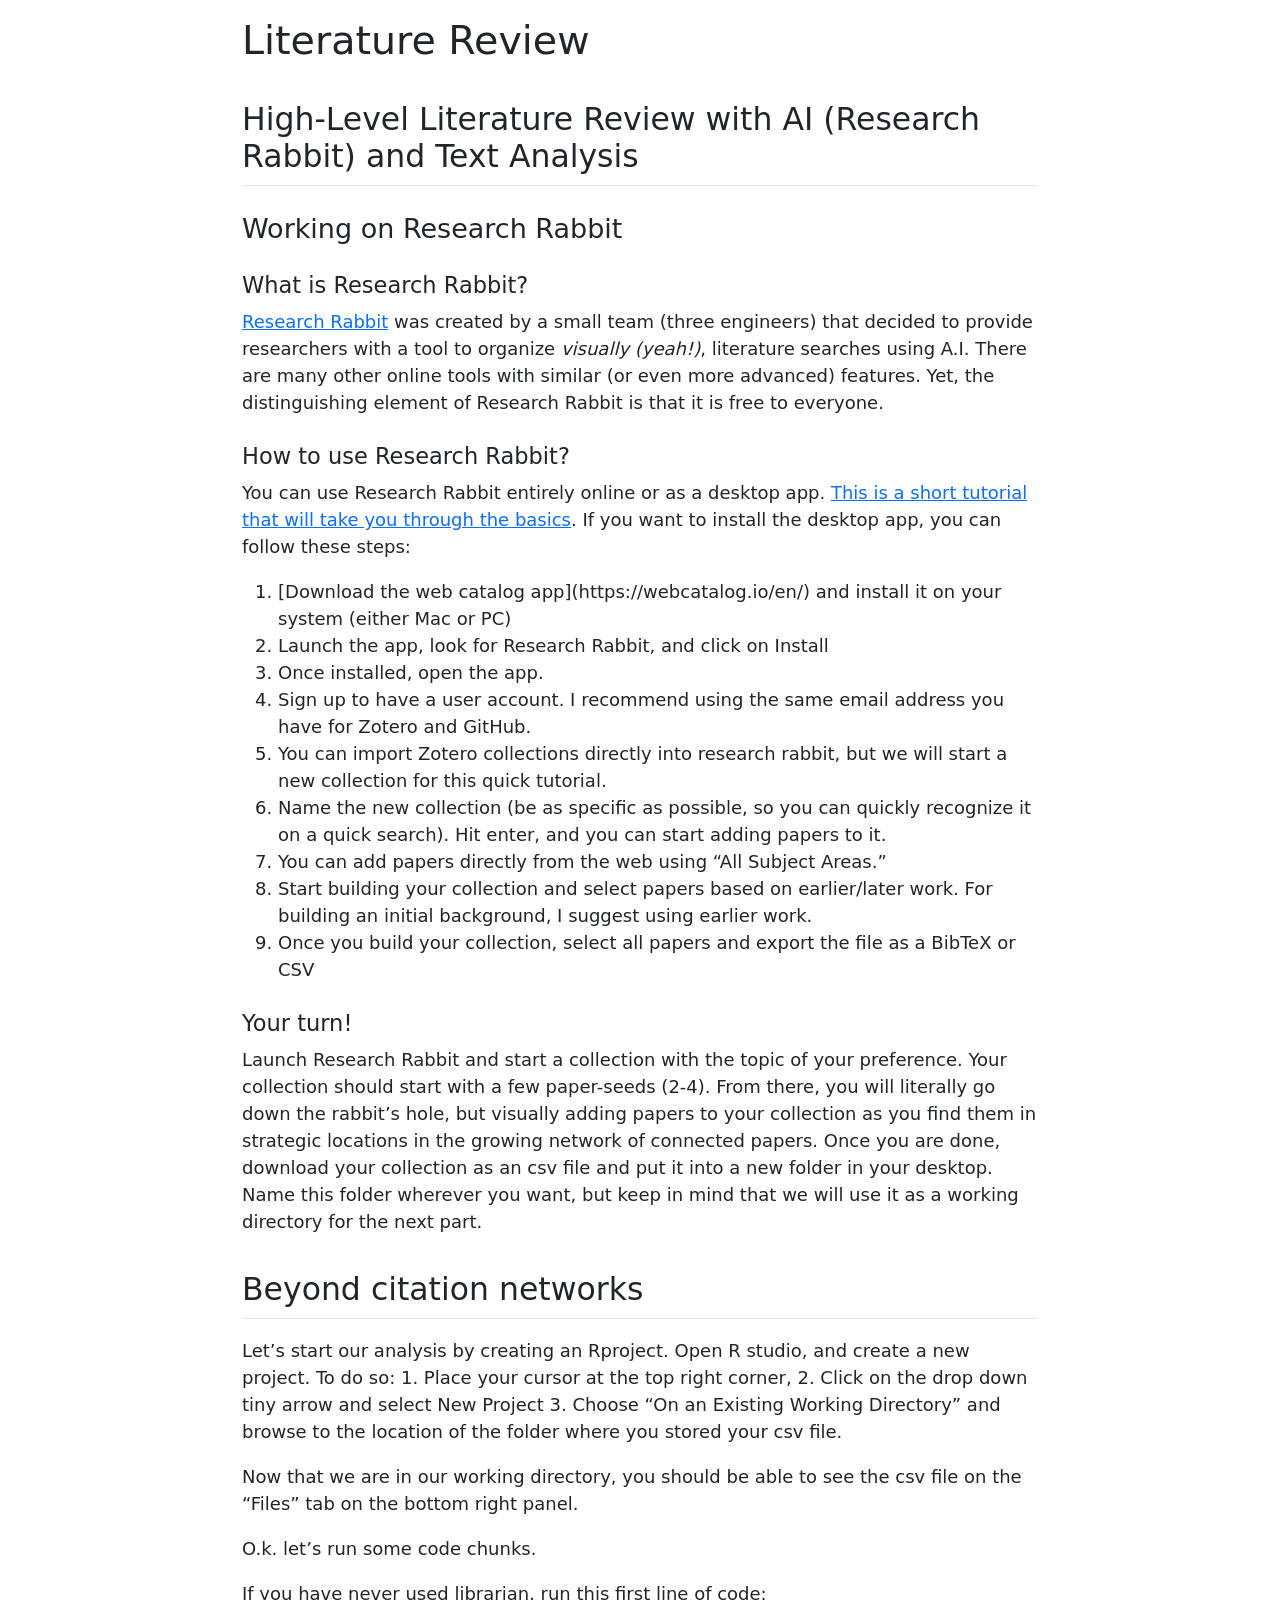
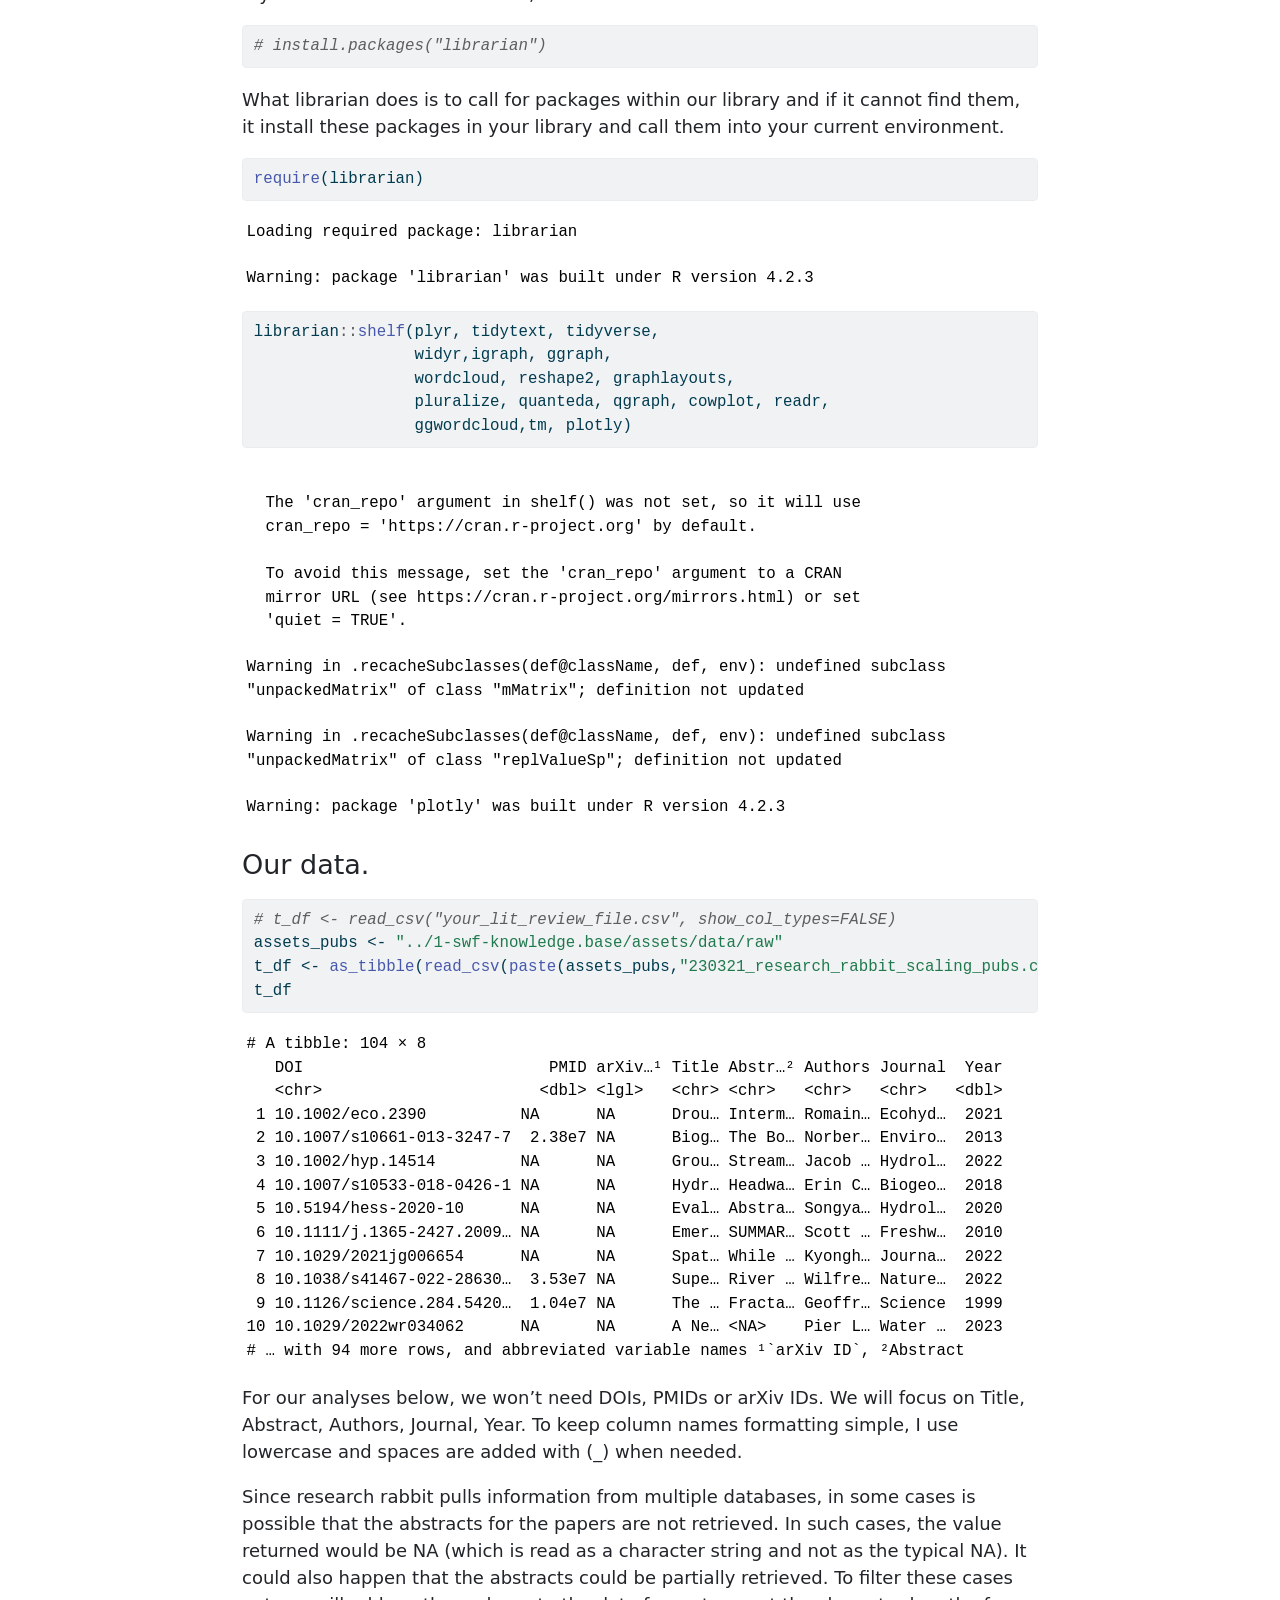
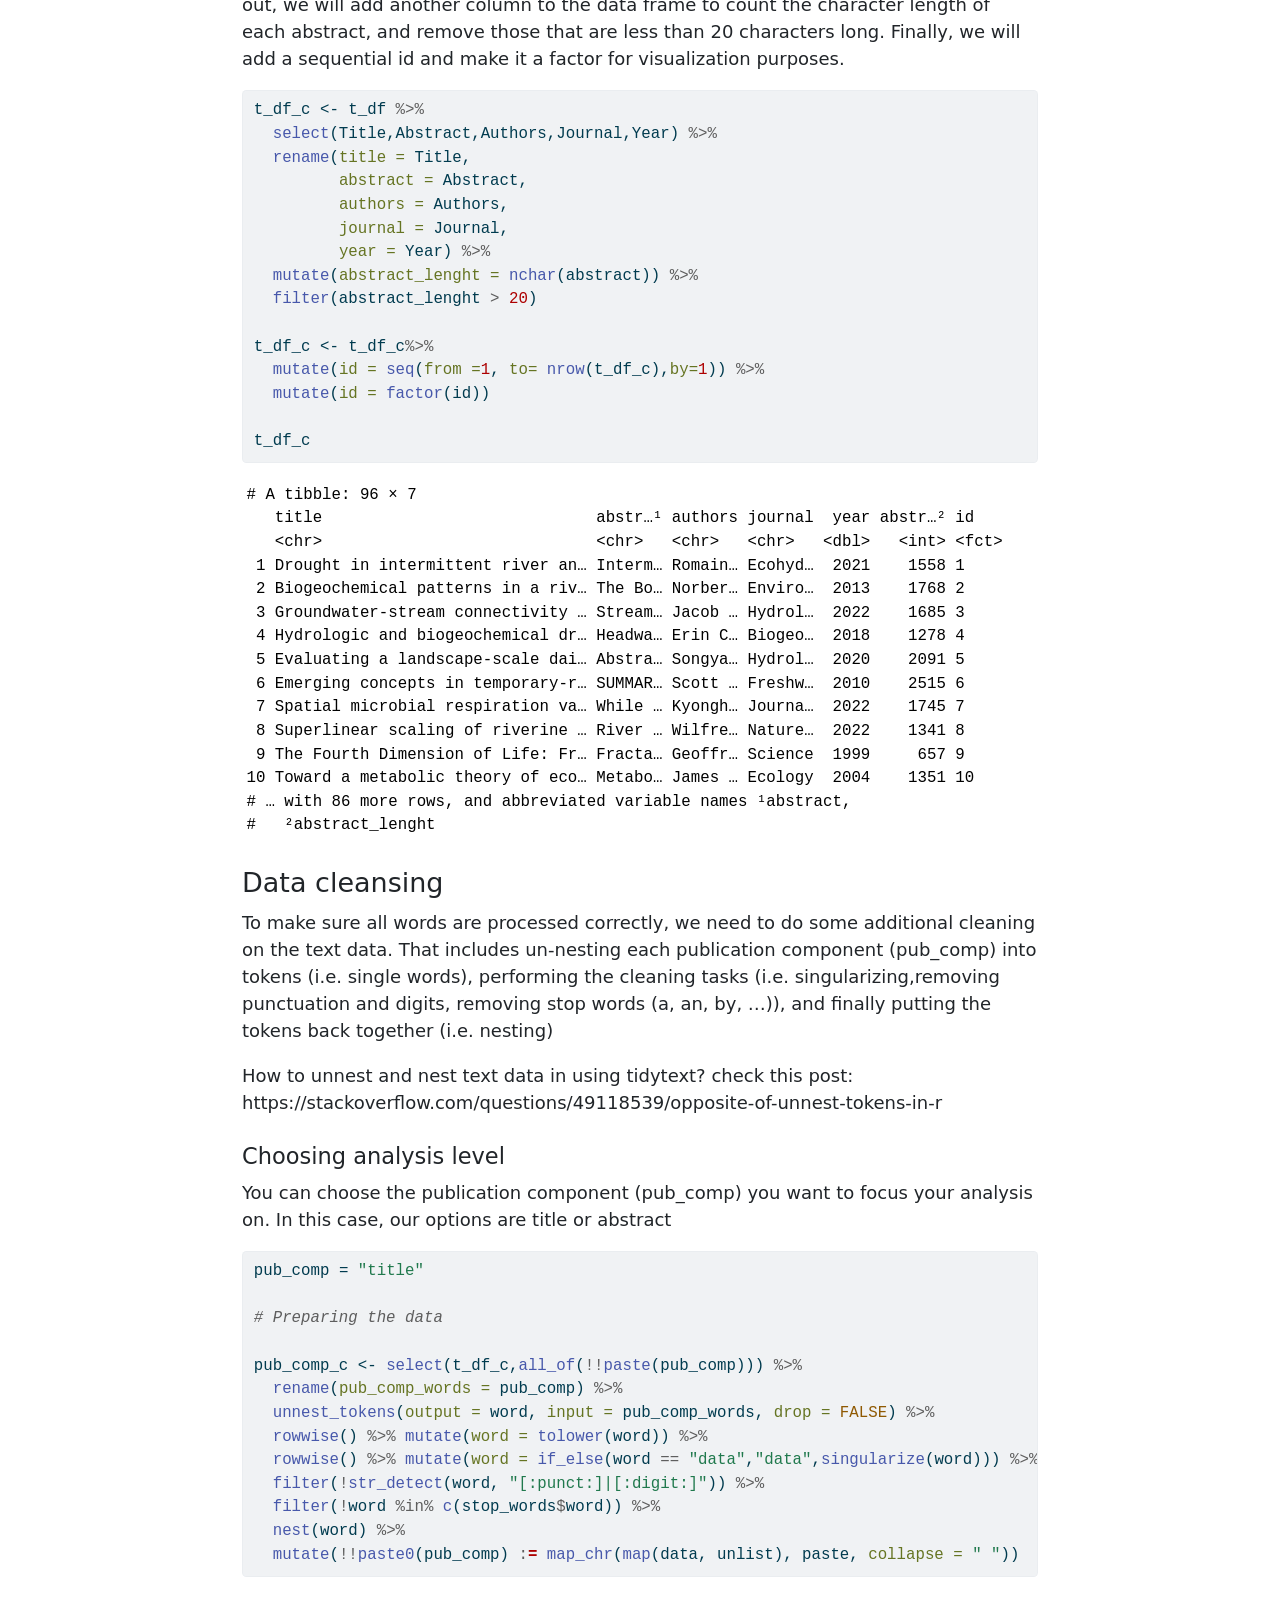
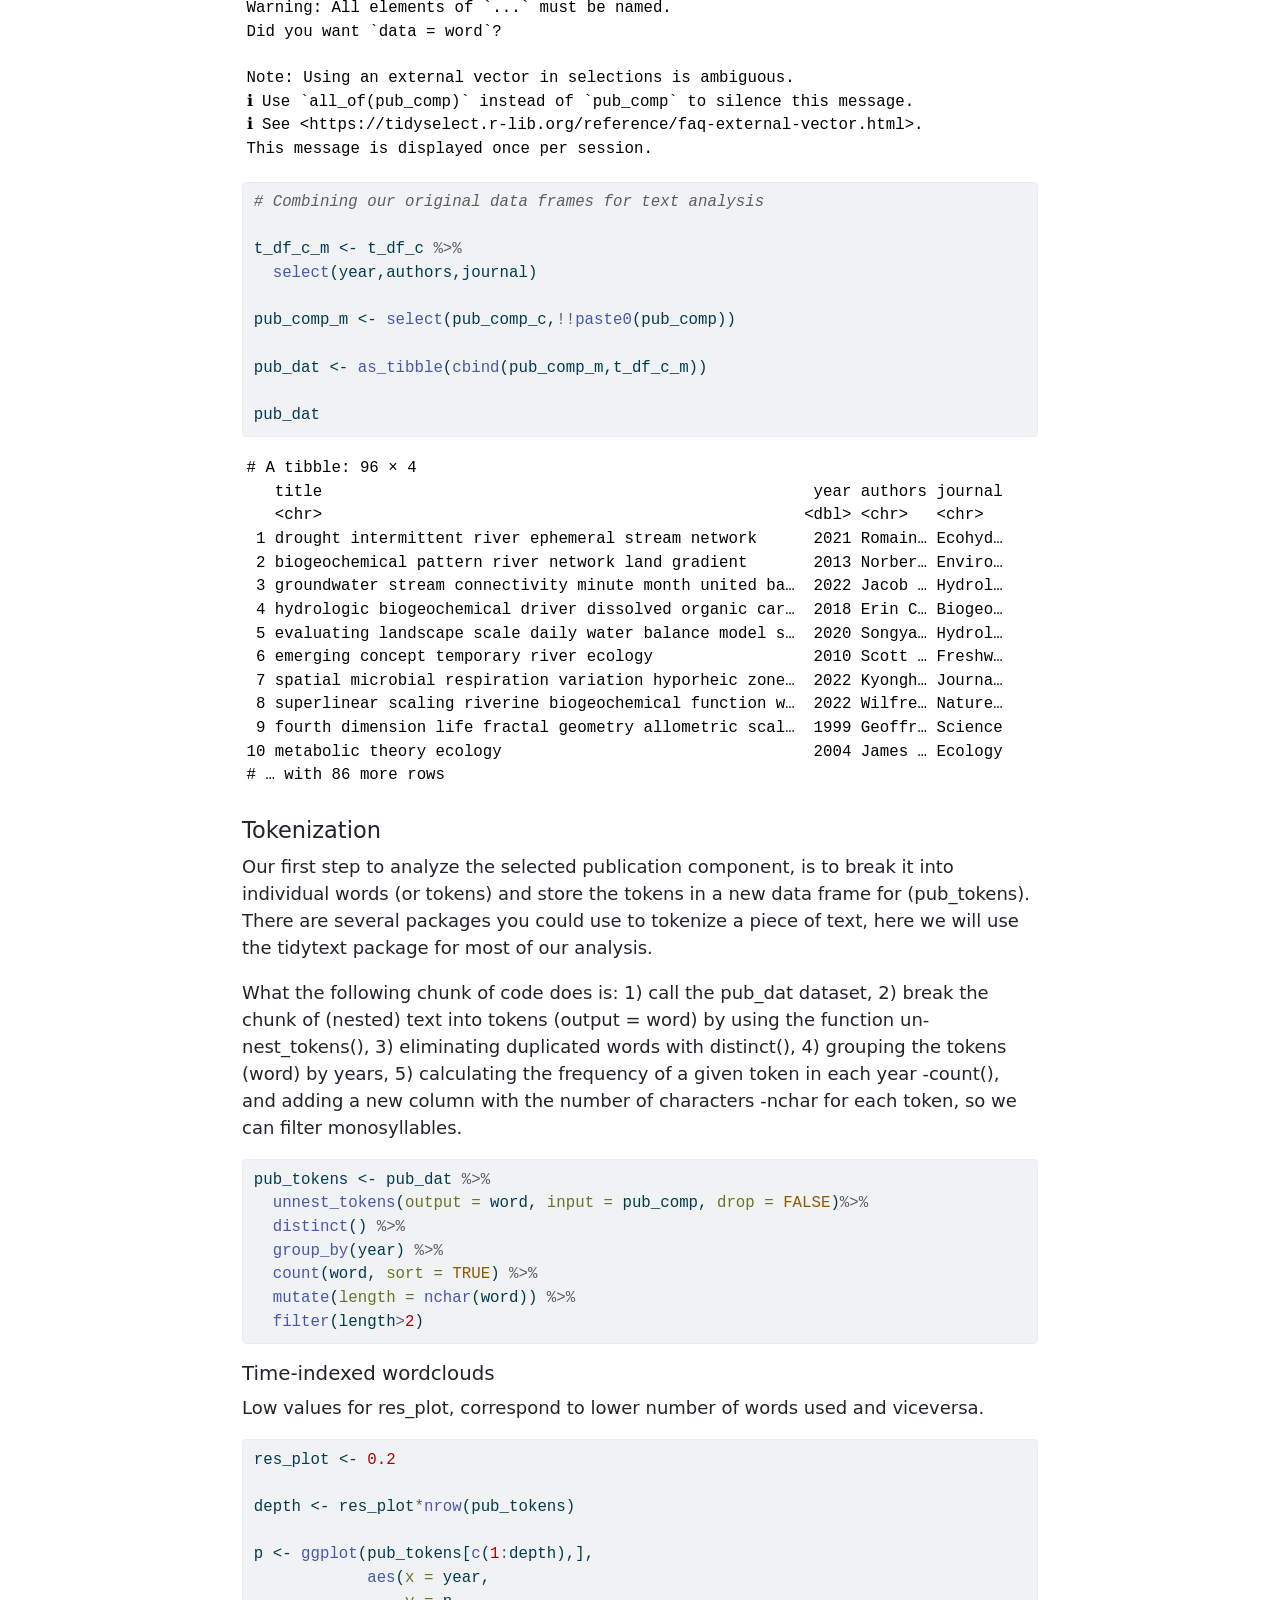
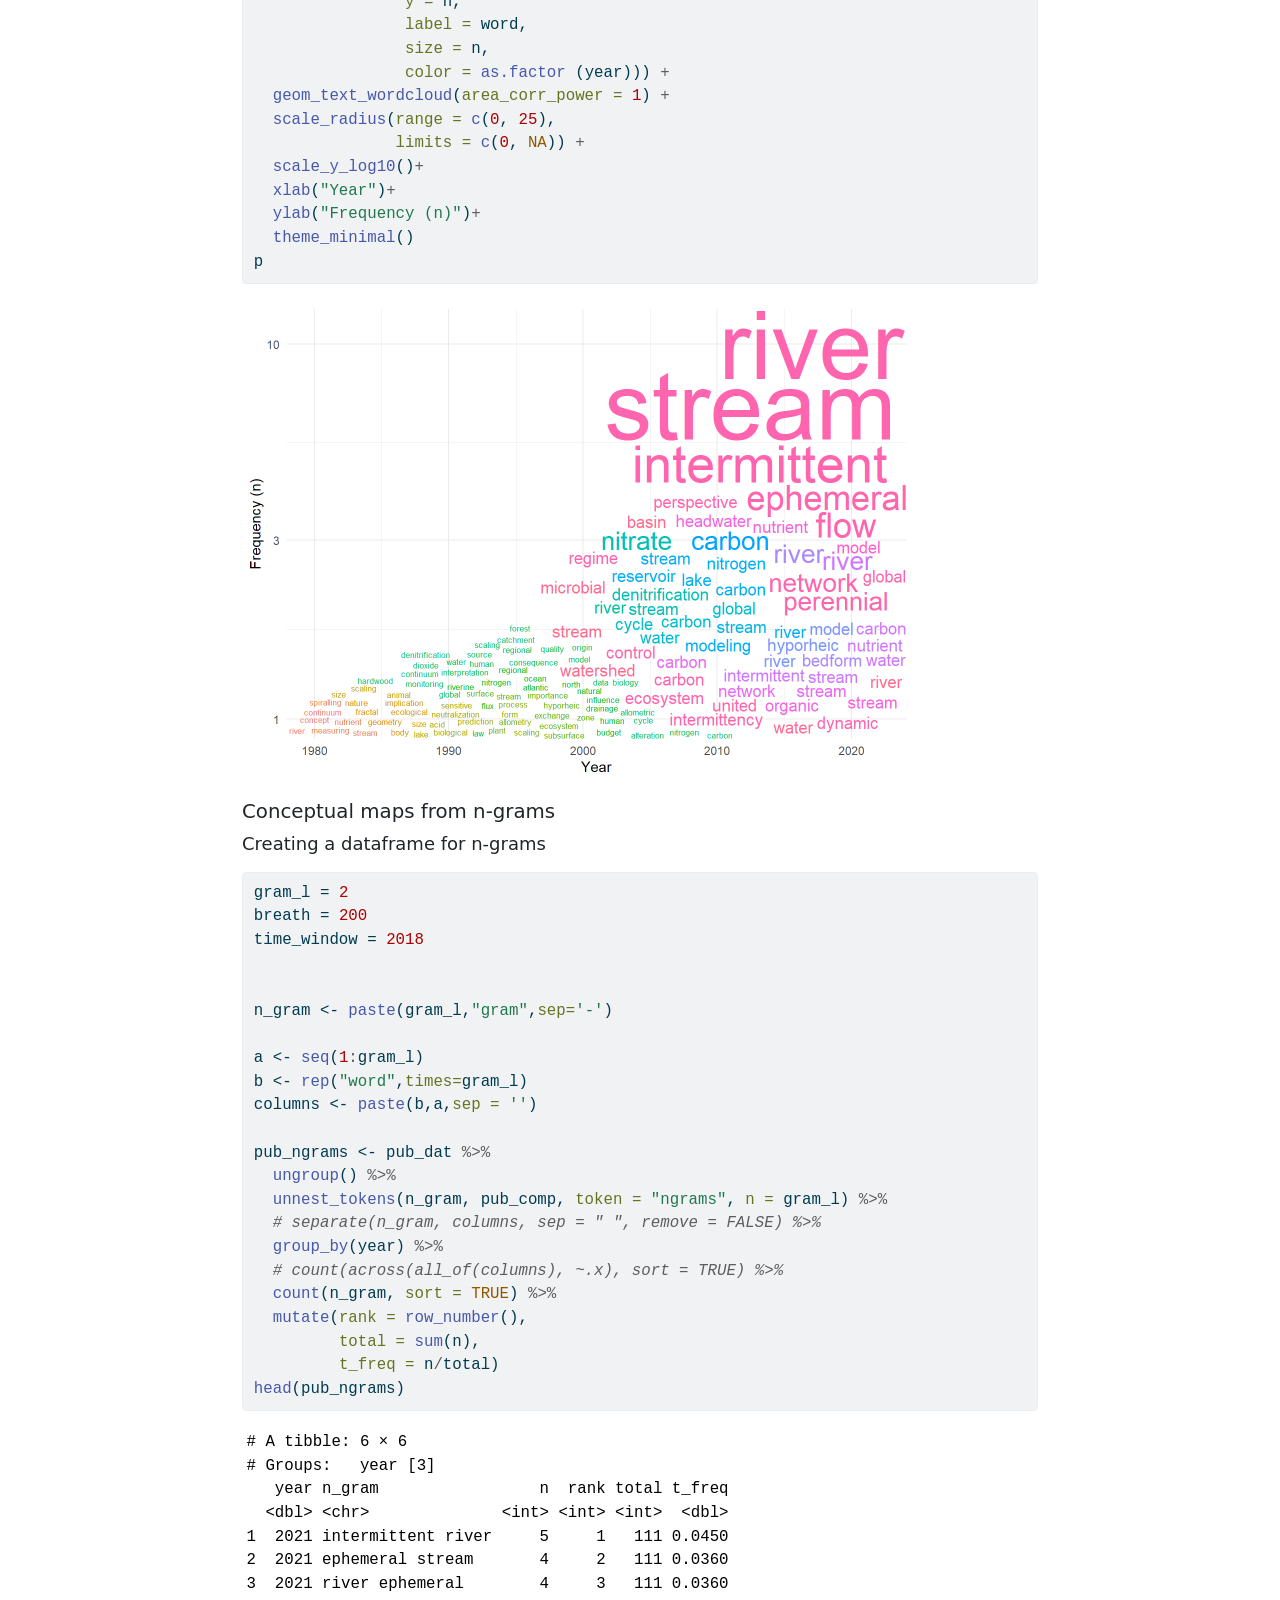
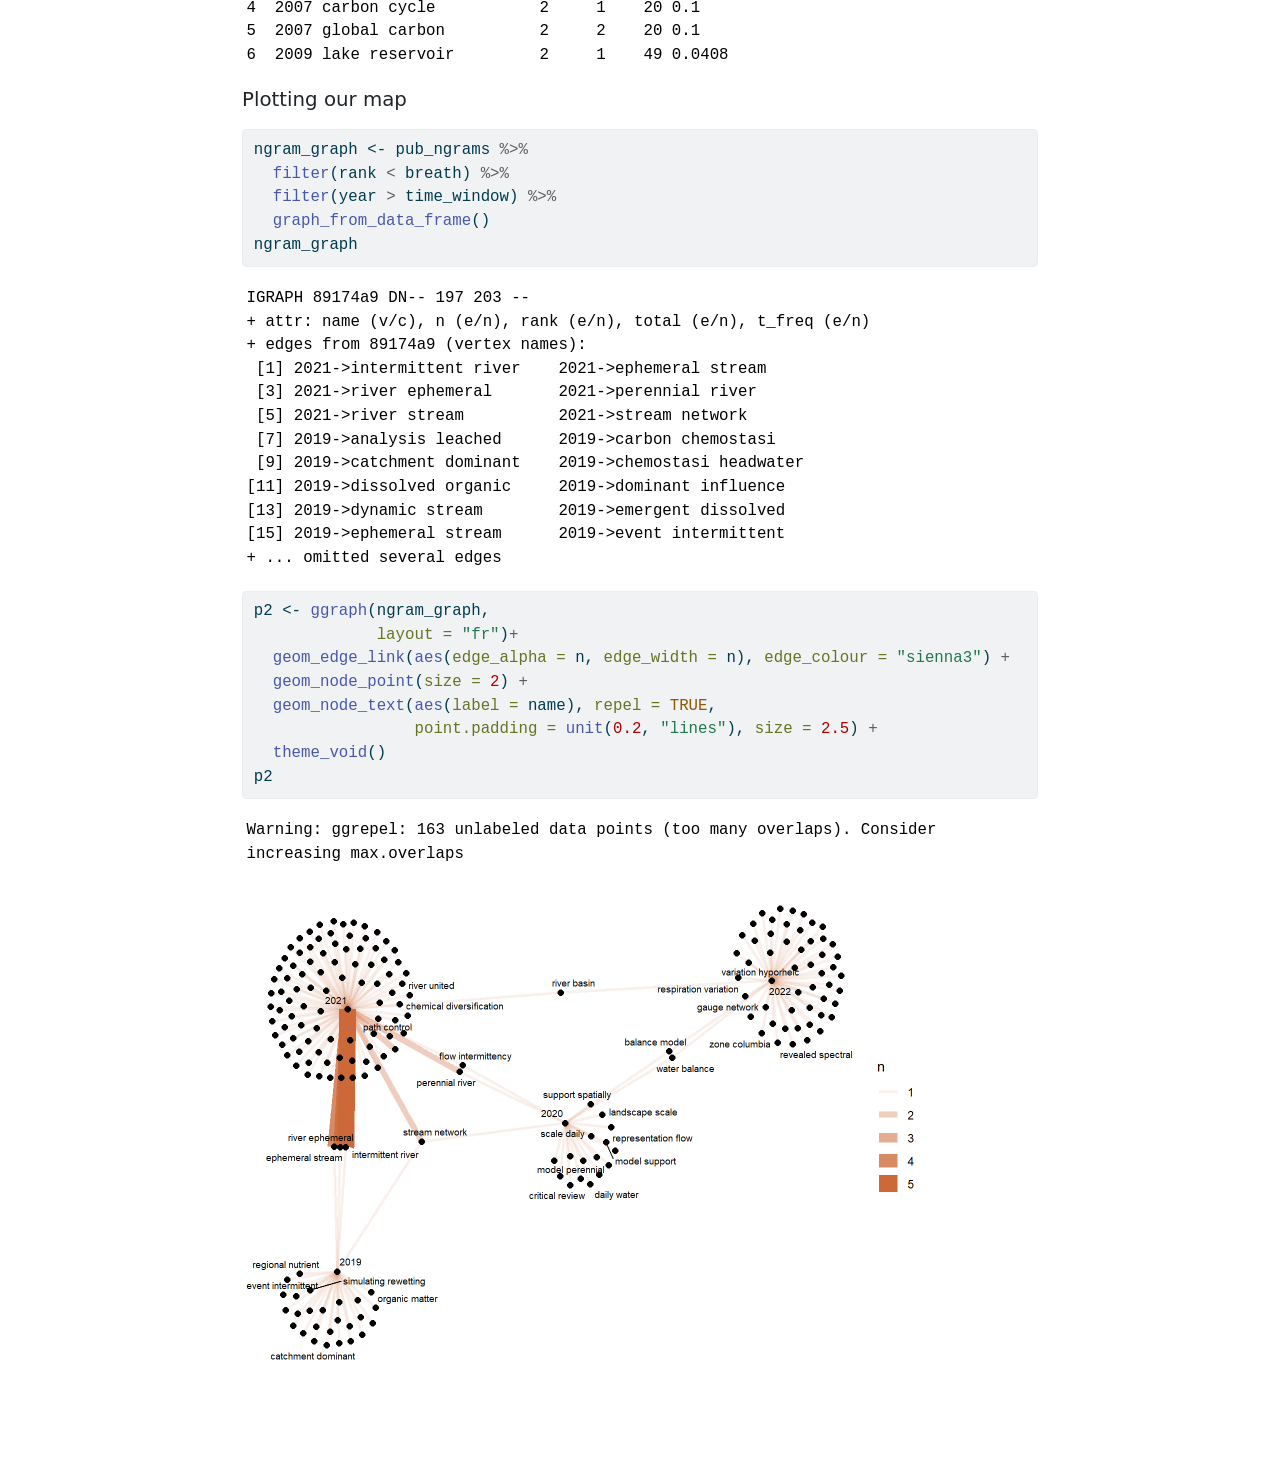
<file: lit_review/our_knowledge_base.html>
<!DOCTYPE html>
<html xmlns="http://www.w3.org/1999/xhtml" lang="en" xml:lang="en"><head>

<meta charset="utf-8">
<meta name="generator" content="quarto-1.2.335">

<meta name="viewport" content="width=device-width, initial-scale=1.0, user-scalable=yes">


<title>Literature Review</title>
<style>
code{white-space: pre-wrap;}
span.smallcaps{font-variant: small-caps;}
div.columns{display: flex; gap: min(4vw, 1.5em);}
div.column{flex: auto; overflow-x: auto;}
div.hanging-indent{margin-left: 1.5em; text-indent: -1.5em;}
ul.task-list{list-style: none;}
ul.task-list li input[type="checkbox"] {
  width: 0.8em;
  margin: 0 0.8em 0.2em -1.6em;
  vertical-align: middle;
}
pre > code.sourceCode { white-space: pre; position: relative; }
pre > code.sourceCode > span { display: inline-block; line-height: 1.25; }
pre > code.sourceCode > span:empty { height: 1.2em; }
.sourceCode { overflow: visible; }
code.sourceCode > span { color: inherit; text-decoration: inherit; }
div.sourceCode { margin: 1em 0; }
pre.sourceCode { margin: 0; }
@media screen {
div.sourceCode { overflow: auto; }
}
@media print {
pre > code.sourceCode { white-space: pre-wrap; }
pre > code.sourceCode > span { text-indent: -5em; padding-left: 5em; }
}
pre.numberSource code
  { counter-reset: source-line 0; }
pre.numberSource code > span
  { position: relative; left: -4em; counter-increment: source-line; }
pre.numberSource code > span > a:first-child::before
  { content: counter(source-line);
    position: relative; left: -1em; text-align: right; vertical-align: baseline;
    border: none; display: inline-block;
    -webkit-touch-callout: none; -webkit-user-select: none;
    -khtml-user-select: none; -moz-user-select: none;
    -ms-user-select: none; user-select: none;
    padding: 0 4px; width: 4em;
    color: #aaaaaa;
  }
pre.numberSource { margin-left: 3em; border-left: 1px solid #aaaaaa;  padding-left: 4px; }
div.sourceCode
  {   }
@media screen {
pre > code.sourceCode > span > a:first-child::before { text-decoration: underline; }
}
code span.al { color: #ff0000; font-weight: bold; } /* Alert */
code span.an { color: #60a0b0; font-weight: bold; font-style: italic; } /* Annotation */
code span.at { color: #7d9029; } /* Attribute */
code span.bn { color: #40a070; } /* BaseN */
code span.bu { color: #008000; } /* BuiltIn */
code span.cf { color: #007020; font-weight: bold; } /* ControlFlow */
code span.ch { color: #4070a0; } /* Char */
code span.cn { color: #880000; } /* Constant */
code span.co { color: #60a0b0; font-style: italic; } /* Comment */
code span.cv { color: #60a0b0; font-weight: bold; font-style: italic; } /* CommentVar */
code span.do { color: #ba2121; font-style: italic; } /* Documentation */
code span.dt { color: #902000; } /* DataType */
code span.dv { color: #40a070; } /* DecVal */
code span.er { color: #ff0000; font-weight: bold; } /* Error */
code span.ex { } /* Extension */
code span.fl { color: #40a070; } /* Float */
code span.fu { color: #06287e; } /* Function */
code span.im { color: #008000; font-weight: bold; } /* Import */
code span.in { color: #60a0b0; font-weight: bold; font-style: italic; } /* Information */
code span.kw { color: #007020; font-weight: bold; } /* Keyword */
code span.op { color: #666666; } /* Operator */
code span.ot { color: #007020; } /* Other */
code span.pp { color: #bc7a00; } /* Preprocessor */
code span.sc { color: #4070a0; } /* SpecialChar */
code span.ss { color: #bb6688; } /* SpecialString */
code span.st { color: #4070a0; } /* String */
code span.va { color: #19177c; } /* Variable */
code span.vs { color: #4070a0; } /* VerbatimString */
code span.wa { color: #60a0b0; font-weight: bold; font-style: italic; } /* Warning */
</style>


<script src="our_knowledge_base_files/libs/clipboard/clipboard.min.js"></script>
<script src="our_knowledge_base_files/libs/quarto-html/quarto.js"></script>
<script src="our_knowledge_base_files/libs/quarto-html/popper.min.js"></script>
<script src="our_knowledge_base_files/libs/quarto-html/tippy.umd.min.js"></script>
<script src="our_knowledge_base_files/libs/quarto-html/anchor.min.js"></script>
<link href="our_knowledge_base_files/libs/quarto-html/tippy.css" rel="stylesheet">
<link href="our_knowledge_base_files/libs/quarto-html/quarto-syntax-highlighting.css" rel="stylesheet" id="quarto-text-highlighting-styles">
<script src="our_knowledge_base_files/libs/bootstrap/bootstrap.min.js"></script>
<link href="our_knowledge_base_files/libs/bootstrap/bootstrap-icons.css" rel="stylesheet">
<link href="our_knowledge_base_files/libs/bootstrap/bootstrap.min.css" rel="stylesheet" id="quarto-bootstrap" data-mode="light">


</head>

<body class="fullcontent">

<div id="quarto-content" class="page-columns page-rows-contents page-layout-article">

<main class="content" id="quarto-document-content">

<header id="title-block-header" class="quarto-title-block default">
<div class="quarto-title">
<h1 class="title">Literature Review</h1>
</div>



<div class="quarto-title-meta">

    
  
    
  </div>
  

</header>

<section id="high-level-literature-review-with-ai-research-rabbit-and-text-analysis" class="level2">
<h2 class="anchored" data-anchor-id="high-level-literature-review-with-ai-research-rabbit-and-text-analysis">High-Level Literature Review with AI (Research Rabbit) and Text Analysis</h2>
<section id="working-on-research-rabbit" class="level3">
<h3 class="anchored" data-anchor-id="working-on-research-rabbit">Working on Research Rabbit</h3>
<section id="what-is-research-rabbit" class="level4">
<h4 class="anchored" data-anchor-id="what-is-research-rabbit">What is Research Rabbit?</h4>
<p><a href="https://www.researchrabbit.ai/">Research Rabbit</a> was created by a small team (three engineers) that decided to provide researchers with a tool to organize <em>visually (yeah!)</em>, literature searches using A.I. There are many other online tools with similar (or even more advanced) features. Yet, the distinguishing element of Research Rabbit is that it is free to everyone.</p>
</section>
<section id="how-to-use-research-rabbit" class="level4">
<h4 class="anchored" data-anchor-id="how-to-use-research-rabbit">How to use Research Rabbit?</h4>
<p>You can use Research Rabbit entirely online or as a desktop app. <a href="https://www.youtube.com/watch?v=7yTs-jZygE0&amp;ab_channel=ScienceGradSchoolCoach">This is a short tutorial that will take you through the basics</a>. If you want to install the desktop app, you can follow these steps:</p>
<ol type="1">
<li>[Download the web catalog app](https://webcatalog.io/en/) and install it on your system (either Mac or PC)</li>
<li>Launch the app, look for Research Rabbit, and click on Install</li>
<li>Once installed, open the app.</li>
<li>Sign up to have a user account. I recommend using the same email address you have for Zotero and GitHub.</li>
<li>You can import Zotero collections directly into research rabbit, but we will start a new collection for this quick tutorial.</li>
<li>Name the new collection (be as specific as possible, so you can quickly recognize it on a quick search). Hit enter, and you can start adding papers to it.</li>
<li>You can add papers directly from the web using “All Subject Areas.”</li>
<li>Start building your collection and select papers based on earlier/later work. For building an initial background, I suggest using earlier work.</li>
<li>Once you build your collection, select all papers and export the file as a BibTeX or CSV</li>
</ol>
</section>
<section id="your-turn" class="level4">
<h4 class="anchored" data-anchor-id="your-turn">Your turn!</h4>
<p>Launch Research Rabbit and start a collection with the topic of your preference. Your collection should start with a few paper-seeds (2-4). From there, you will literally go down the rabbit’s hole, but visually adding papers to your collection as you find them in strategic locations in the growing network of connected papers. Once you are done, download your collection as an csv file and put it into a new folder in your desktop. Name this folder wherever you want, but keep in mind that we will use it as a working directory for the next part.</p>
</section>
</section>
</section>
<section id="beyond-citation-networks" class="level2">
<h2 class="anchored" data-anchor-id="beyond-citation-networks">Beyond citation networks</h2>
<p>Let’s start our analysis by creating an Rproject. Open R studio, and create a new project. To do so: 1. Place your cursor at the top right corner, 2. Click on the drop down tiny arrow and select New Project 3. Choose “On an Existing Working Directory” and browse to the location of the folder where you stored your csv file.</p>
<p>Now that we are in our working directory, you should be able to see the csv file on the “Files” tab on the bottom right panel.</p>
<p>O.k. let’s run some code chunks.</p>
<p>If you have never used librarian, run this first line of code:</p>
<div class="cell">
<div class="sourceCode cell-code" id="cb1"><pre class="sourceCode r code-with-copy"><code class="sourceCode r"><span id="cb1-1"><a href="#cb1-1" aria-hidden="true" tabindex="-1"></a><span class="co"># install.packages("librarian")</span></span></code><button title="Copy to Clipboard" class="code-copy-button"><i class="bi"></i></button></pre></div>
</div>
<p>What librarian does is to call for packages within our library and if it cannot find them, it install these packages in your library and call them into your current environment.</p>
<div class="cell">
<div class="sourceCode cell-code" id="cb2"><pre class="sourceCode r code-with-copy"><code class="sourceCode r"><span id="cb2-1"><a href="#cb2-1" aria-hidden="true" tabindex="-1"></a><span class="fu">require</span>(librarian)</span></code><button title="Copy to Clipboard" class="code-copy-button"><i class="bi"></i></button></pre></div>
<div class="cell-output cell-output-stderr">
<pre><code>Loading required package: librarian</code></pre>
</div>
<div class="cell-output cell-output-stderr">
<pre><code>Warning: package 'librarian' was built under R version 4.2.3</code></pre>
</div>
<div class="sourceCode cell-code" id="cb5"><pre class="sourceCode r code-with-copy"><code class="sourceCode r"><span id="cb5-1"><a href="#cb5-1" aria-hidden="true" tabindex="-1"></a>librarian<span class="sc">::</span><span class="fu">shelf</span>(plyr, tidytext, tidyverse,</span>
<span id="cb5-2"><a href="#cb5-2" aria-hidden="true" tabindex="-1"></a>                 widyr,igraph, ggraph,</span>
<span id="cb5-3"><a href="#cb5-3" aria-hidden="true" tabindex="-1"></a>                 wordcloud, reshape2, graphlayouts,</span>
<span id="cb5-4"><a href="#cb5-4" aria-hidden="true" tabindex="-1"></a>                 pluralize, quanteda, qgraph, cowplot, readr,</span>
<span id="cb5-5"><a href="#cb5-5" aria-hidden="true" tabindex="-1"></a>                 ggwordcloud,tm, plotly)</span></code><button title="Copy to Clipboard" class="code-copy-button"><i class="bi"></i></button></pre></div>
<div class="cell-output cell-output-stderr">
<pre><code>
  The 'cran_repo' argument in shelf() was not set, so it will use
  cran_repo = 'https://cran.r-project.org' by default.

  To avoid this message, set the 'cran_repo' argument to a CRAN
  mirror URL (see https://cran.r-project.org/mirrors.html) or set
  'quiet = TRUE'.</code></pre>
</div>
<div class="cell-output cell-output-stderr">
<pre><code>Warning in .recacheSubclasses(def@className, def, env): undefined subclass
"unpackedMatrix" of class "mMatrix"; definition not updated</code></pre>
</div>
<div class="cell-output cell-output-stderr">
<pre><code>Warning in .recacheSubclasses(def@className, def, env): undefined subclass
"unpackedMatrix" of class "replValueSp"; definition not updated</code></pre>
</div>
<div class="cell-output cell-output-stderr">
<pre><code>Warning: package 'plotly' was built under R version 4.2.3</code></pre>
</div>
</div>
<section id="our-data." class="level3">
<h3 class="anchored" data-anchor-id="our-data.">Our data.</h3>
<div class="cell">
<div class="sourceCode cell-code" id="cb10"><pre class="sourceCode r code-with-copy"><code class="sourceCode r"><span id="cb10-1"><a href="#cb10-1" aria-hidden="true" tabindex="-1"></a><span class="co"># t_df &lt;- read_csv("your_lit_review_file.csv", show_col_types=FALSE)</span></span>
<span id="cb10-2"><a href="#cb10-2" aria-hidden="true" tabindex="-1"></a>assets_pubs <span class="ot">&lt;-</span> <span class="st">"../1-swf-knowledge.base/assets/data/raw"</span> </span>
<span id="cb10-3"><a href="#cb10-3" aria-hidden="true" tabindex="-1"></a>t_df <span class="ot">&lt;-</span> <span class="fu">as_tibble</span>(<span class="fu">read_csv</span>(<span class="fu">paste</span>(assets_pubs,<span class="st">"230321_research_rabbit_scaling_pubs.csv"</span>,<span class="at">sep=</span><span class="st">'/'</span>),<span class="at">show_col_types =</span> <span class="cn">FALSE</span>))</span>
<span id="cb10-4"><a href="#cb10-4" aria-hidden="true" tabindex="-1"></a>t_df</span></code><button title="Copy to Clipboard" class="code-copy-button"><i class="bi"></i></button></pre></div>
<div class="cell-output cell-output-stdout">
<pre><code># A tibble: 104 × 8
   DOI                          PMID arXiv…¹ Title Abstr…² Authors Journal  Year
   &lt;chr&gt;                       &lt;dbl&gt; &lt;lgl&gt;   &lt;chr&gt; &lt;chr&gt;   &lt;chr&gt;   &lt;chr&gt;   &lt;dbl&gt;
 1 10.1002/eco.2390          NA      NA      Drou… Interm… Romain… Ecohyd…  2021
 2 10.1007/s10661-013-3247-7  2.38e7 NA      Biog… The Bo… Norber… Enviro…  2013
 3 10.1002/hyp.14514         NA      NA      Grou… Stream… Jacob … Hydrol…  2022
 4 10.1007/s10533-018-0426-1 NA      NA      Hydr… Headwa… Erin C… Biogeo…  2018
 5 10.5194/hess-2020-10      NA      NA      Eval… Abstra… Songya… Hydrol…  2020
 6 10.1111/j.1365-2427.2009… NA      NA      Emer… SUMMAR… Scott … Freshw…  2010
 7 10.1029/2021jg006654      NA      NA      Spat… While … Kyongh… Journa…  2022
 8 10.1038/s41467-022-28630…  3.53e7 NA      Supe… River … Wilfre… Nature…  2022
 9 10.1126/science.284.5420…  1.04e7 NA      The … Fracta… Geoffr… Science  1999
10 10.1029/2022wr034062      NA      NA      A Ne… &lt;NA&gt;    Pier L… Water …  2023
# … with 94 more rows, and abbreviated variable names ¹​`arXiv ID`, ²​Abstract</code></pre>
</div>
</div>
<p>For our analyses below, we won’t need DOIs, PMIDs or arXiv IDs. We will focus on Title, Abstract, Authors, Journal, Year. To keep column names formatting simple, I use lowercase and spaces are added with (_) when needed.</p>
<p>Since research rabbit pulls information from multiple databases, in some cases is possible that the abstracts for the papers are not retrieved. In such cases, the value returned would be NA (which is read as a character string and not as the typical NA). It could also happen that the abstracts could be partially retrieved. To filter these cases out, we will add another column to the data frame to count the character length of each abstract, and remove those that are less than 20 characters long. Finally, we will add a sequential id and make it a factor for visualization purposes.</p>
<div class="cell">
<div class="sourceCode cell-code" id="cb12"><pre class="sourceCode r code-with-copy"><code class="sourceCode r"><span id="cb12-1"><a href="#cb12-1" aria-hidden="true" tabindex="-1"></a>t_df_c <span class="ot">&lt;-</span> t_df <span class="sc">%&gt;%</span> </span>
<span id="cb12-2"><a href="#cb12-2" aria-hidden="true" tabindex="-1"></a>  <span class="fu">select</span>(Title,Abstract,Authors,Journal,Year) <span class="sc">%&gt;%</span> </span>
<span id="cb12-3"><a href="#cb12-3" aria-hidden="true" tabindex="-1"></a>  <span class="fu">rename</span>(<span class="at">title =</span> Title,</span>
<span id="cb12-4"><a href="#cb12-4" aria-hidden="true" tabindex="-1"></a>         <span class="at">abstract =</span> Abstract,</span>
<span id="cb12-5"><a href="#cb12-5" aria-hidden="true" tabindex="-1"></a>         <span class="at">authors =</span> Authors,</span>
<span id="cb12-6"><a href="#cb12-6" aria-hidden="true" tabindex="-1"></a>         <span class="at">journal =</span> Journal,</span>
<span id="cb12-7"><a href="#cb12-7" aria-hidden="true" tabindex="-1"></a>         <span class="at">year =</span> Year) <span class="sc">%&gt;%</span> </span>
<span id="cb12-8"><a href="#cb12-8" aria-hidden="true" tabindex="-1"></a>  <span class="fu">mutate</span>(<span class="at">abstract_lenght =</span> <span class="fu">nchar</span>(abstract)) <span class="sc">%&gt;%</span> </span>
<span id="cb12-9"><a href="#cb12-9" aria-hidden="true" tabindex="-1"></a>  <span class="fu">filter</span>(abstract_lenght <span class="sc">&gt;</span> <span class="dv">20</span>)</span>
<span id="cb12-10"><a href="#cb12-10" aria-hidden="true" tabindex="-1"></a></span>
<span id="cb12-11"><a href="#cb12-11" aria-hidden="true" tabindex="-1"></a>t_df_c <span class="ot">&lt;-</span> t_df_c<span class="sc">%&gt;%</span> </span>
<span id="cb12-12"><a href="#cb12-12" aria-hidden="true" tabindex="-1"></a>  <span class="fu">mutate</span>(<span class="at">id =</span> <span class="fu">seq</span>(<span class="at">from =</span><span class="dv">1</span>, <span class="at">to=</span> <span class="fu">nrow</span>(t_df_c),<span class="at">by=</span><span class="dv">1</span>)) <span class="sc">%&gt;%</span> </span>
<span id="cb12-13"><a href="#cb12-13" aria-hidden="true" tabindex="-1"></a>  <span class="fu">mutate</span>(<span class="at">id =</span> <span class="fu">factor</span>(id))</span>
<span id="cb12-14"><a href="#cb12-14" aria-hidden="true" tabindex="-1"></a></span>
<span id="cb12-15"><a href="#cb12-15" aria-hidden="true" tabindex="-1"></a>t_df_c</span></code><button title="Copy to Clipboard" class="code-copy-button"><i class="bi"></i></button></pre></div>
<div class="cell-output cell-output-stdout">
<pre><code># A tibble: 96 × 7
   title                             abstr…¹ authors journal  year abstr…² id   
   &lt;chr&gt;                             &lt;chr&gt;   &lt;chr&gt;   &lt;chr&gt;   &lt;dbl&gt;   &lt;int&gt; &lt;fct&gt;
 1 Drought in intermittent river an… Interm… Romain… Ecohyd…  2021    1558 1    
 2 Biogeochemical patterns in a riv… The Bo… Norber… Enviro…  2013    1768 2    
 3 Groundwater‐stream connectivity … Stream… Jacob … Hydrol…  2022    1685 3    
 4 Hydrologic and biogeochemical dr… Headwa… Erin C… Biogeo…  2018    1278 4    
 5 Evaluating a landscape-scale dai… Abstra… Songya… Hydrol…  2020    2091 5    
 6 Emerging concepts in temporary‐r… SUMMAR… Scott … Freshw…  2010    2515 6    
 7 Spatial microbial respiration va… While … Kyongh… Journa…  2022    1745 7    
 8 Superlinear scaling of riverine … River … Wilfre… Nature…  2022    1341 8    
 9 The Fourth Dimension of Life: Fr… Fracta… Geoffr… Science  1999     657 9    
10 Toward a metabolic theory of eco… Metabo… James … Ecology  2004    1351 10   
# … with 86 more rows, and abbreviated variable names ¹​abstract,
#   ²​abstract_lenght</code></pre>
</div>
</div>
</section>
<section id="data-cleansing" class="level3">
<h3 class="anchored" data-anchor-id="data-cleansing">Data cleansing</h3>
<p>To make sure all words are processed correctly, we need to do some additional cleaning on the text data. That includes un-nesting each publication component (pub_comp) into tokens (i.e.&nbsp;single words), performing the cleaning tasks (i.e.&nbsp;singularizing,removing punctuation and digits, removing stop words (a, an, by, …)), and finally putting the tokens back together (i.e.&nbsp;nesting)</p>
<p>How to unnest and nest text data in using tidytext? check this post: https://stackoverflow.com/questions/49118539/opposite-of-unnest-tokens-in-r</p>
<section id="choosing-analysis-level" class="level4">
<h4 class="anchored" data-anchor-id="choosing-analysis-level">Choosing analysis level</h4>
<p>You can choose the publication component (pub_comp) you want to focus your analysis on. In this case, our options are title or abstract</p>
<div class="cell">
<div class="sourceCode cell-code" id="cb14"><pre class="sourceCode r code-with-copy"><code class="sourceCode r"><span id="cb14-1"><a href="#cb14-1" aria-hidden="true" tabindex="-1"></a>pub_comp <span class="ot">=</span> <span class="st">"title"</span></span>
<span id="cb14-2"><a href="#cb14-2" aria-hidden="true" tabindex="-1"></a></span>
<span id="cb14-3"><a href="#cb14-3" aria-hidden="true" tabindex="-1"></a><span class="co"># Preparing the data</span></span>
<span id="cb14-4"><a href="#cb14-4" aria-hidden="true" tabindex="-1"></a></span>
<span id="cb14-5"><a href="#cb14-5" aria-hidden="true" tabindex="-1"></a>pub_comp_c <span class="ot">&lt;-</span> <span class="fu">select</span>(t_df_c,<span class="fu">all_of</span>(<span class="sc">!!</span><span class="fu">paste</span>(pub_comp))) <span class="sc">%&gt;%</span></span>
<span id="cb14-6"><a href="#cb14-6" aria-hidden="true" tabindex="-1"></a>  <span class="fu">rename</span>(<span class="at">pub_comp_words =</span> pub_comp) <span class="sc">%&gt;%</span> </span>
<span id="cb14-7"><a href="#cb14-7" aria-hidden="true" tabindex="-1"></a>  <span class="fu">unnest_tokens</span>(<span class="at">output =</span> word, <span class="at">input =</span> pub_comp_words, <span class="at">drop =</span> <span class="cn">FALSE</span>) <span class="sc">%&gt;%</span> </span>
<span id="cb14-8"><a href="#cb14-8" aria-hidden="true" tabindex="-1"></a>  <span class="fu">rowwise</span>() <span class="sc">%&gt;%</span> <span class="fu">mutate</span>(<span class="at">word =</span> <span class="fu">tolower</span>(word)) <span class="sc">%&gt;%</span> </span>
<span id="cb14-9"><a href="#cb14-9" aria-hidden="true" tabindex="-1"></a>  <span class="fu">rowwise</span>() <span class="sc">%&gt;%</span> <span class="fu">mutate</span>(<span class="at">word =</span> <span class="fu">if_else</span>(word <span class="sc">==</span> <span class="st">"data"</span>,<span class="st">"data"</span>,<span class="fu">singularize</span>(word))) <span class="sc">%&gt;%</span>  </span>
<span id="cb14-10"><a href="#cb14-10" aria-hidden="true" tabindex="-1"></a>  <span class="fu">filter</span>(<span class="sc">!</span><span class="fu">str_detect</span>(word, <span class="st">"[:punct:]|[:digit:]"</span>)) <span class="sc">%&gt;%</span> </span>
<span id="cb14-11"><a href="#cb14-11" aria-hidden="true" tabindex="-1"></a>  <span class="fu">filter</span>(<span class="sc">!</span>word <span class="sc">%in%</span> <span class="fu">c</span>(stop_words<span class="sc">$</span>word)) <span class="sc">%&gt;%</span> </span>
<span id="cb14-12"><a href="#cb14-12" aria-hidden="true" tabindex="-1"></a>  <span class="fu">nest</span>(word) <span class="sc">%&gt;%</span> </span>
<span id="cb14-13"><a href="#cb14-13" aria-hidden="true" tabindex="-1"></a>  <span class="fu">mutate</span>(<span class="sc">!!</span><span class="fu">paste0</span>(pub_comp) <span class="sc">:</span><span class="er">=</span> <span class="fu">map_chr</span>(<span class="fu">map</span>(data, unlist), paste, <span class="at">collapse =</span> <span class="st">" "</span>))</span></code><button title="Copy to Clipboard" class="code-copy-button"><i class="bi"></i></button></pre></div>
<div class="cell-output cell-output-stderr">
<pre><code>Warning: All elements of `...` must be named.
Did you want `data = word`?</code></pre>
</div>
<div class="cell-output cell-output-stderr">
<pre><code>Note: Using an external vector in selections is ambiguous.
ℹ Use `all_of(pub_comp)` instead of `pub_comp` to silence this message.
ℹ See &lt;https://tidyselect.r-lib.org/reference/faq-external-vector.html&gt;.
This message is displayed once per session.</code></pre>
</div>
<div class="sourceCode cell-code" id="cb17"><pre class="sourceCode r code-with-copy"><code class="sourceCode r"><span id="cb17-1"><a href="#cb17-1" aria-hidden="true" tabindex="-1"></a><span class="co"># Combining our original data frames for text analysis</span></span>
<span id="cb17-2"><a href="#cb17-2" aria-hidden="true" tabindex="-1"></a></span>
<span id="cb17-3"><a href="#cb17-3" aria-hidden="true" tabindex="-1"></a>t_df_c_m <span class="ot">&lt;-</span> t_df_c <span class="sc">%&gt;%</span> </span>
<span id="cb17-4"><a href="#cb17-4" aria-hidden="true" tabindex="-1"></a>  <span class="fu">select</span>(year,authors,journal)</span>
<span id="cb17-5"><a href="#cb17-5" aria-hidden="true" tabindex="-1"></a></span>
<span id="cb17-6"><a href="#cb17-6" aria-hidden="true" tabindex="-1"></a>pub_comp_m <span class="ot">&lt;-</span> <span class="fu">select</span>(pub_comp_c,<span class="sc">!!</span><span class="fu">paste0</span>(pub_comp))</span>
<span id="cb17-7"><a href="#cb17-7" aria-hidden="true" tabindex="-1"></a></span>
<span id="cb17-8"><a href="#cb17-8" aria-hidden="true" tabindex="-1"></a>pub_dat <span class="ot">&lt;-</span> <span class="fu">as_tibble</span>(<span class="fu">cbind</span>(pub_comp_m,t_df_c_m))</span>
<span id="cb17-9"><a href="#cb17-9" aria-hidden="true" tabindex="-1"></a></span>
<span id="cb17-10"><a href="#cb17-10" aria-hidden="true" tabindex="-1"></a>pub_dat</span></code><button title="Copy to Clipboard" class="code-copy-button"><i class="bi"></i></button></pre></div>
<div class="cell-output cell-output-stdout">
<pre><code># A tibble: 96 × 4
   title                                                    year authors journal
   &lt;chr&gt;                                                   &lt;dbl&gt; &lt;chr&gt;   &lt;chr&gt;  
 1 drought intermittent river ephemeral stream network      2021 Romain… Ecohyd…
 2 biogeochemical pattern river network land gradient       2013 Norber… Enviro…
 3 groundwater stream connectivity minute month united ba…  2022 Jacob … Hydrol…
 4 hydrologic biogeochemical driver dissolved organic car…  2018 Erin C… Biogeo…
 5 evaluating landscape scale daily water balance model s…  2020 Songya… Hydrol…
 6 emerging concept temporary river ecology                 2010 Scott … Freshw…
 7 spatial microbial respiration variation hyporheic zone…  2022 Kyongh… Journa…
 8 superlinear scaling riverine biogeochemical function w…  2022 Wilfre… Nature…
 9 fourth dimension life fractal geometry allometric scal…  1999 Geoffr… Science
10 metabolic theory ecology                                 2004 James … Ecology
# … with 86 more rows</code></pre>
</div>
</div>
</section>
<section id="tokenization" class="level4">
<h4 class="anchored" data-anchor-id="tokenization">Tokenization</h4>
<p>Our first step to analyze the selected publication component, is to break it into individual words (or tokens) and store the tokens in a new data frame for (pub_tokens). There are several packages you could use to tokenize a piece of text, here we will use the tidytext package for most of our analysis.</p>
<p>What the following chunk of code does is: 1) call the pub_dat dataset, 2) break the chunk of (nested) text into tokens (output = word) by using the function un-nest_tokens(), 3) eliminating duplicated words with distinct(), 4) grouping the tokens (word) by years, 5) calculating the frequency of a given token in each year -count(), and adding a new column with the number of characters -nchar for each token, so we can filter monosyllables.</p>
<div class="cell">
<div class="sourceCode cell-code" id="cb19"><pre class="sourceCode r code-with-copy"><code class="sourceCode r"><span id="cb19-1"><a href="#cb19-1" aria-hidden="true" tabindex="-1"></a>pub_tokens <span class="ot">&lt;-</span> pub_dat <span class="sc">%&gt;%</span> </span>
<span id="cb19-2"><a href="#cb19-2" aria-hidden="true" tabindex="-1"></a>  <span class="fu">unnest_tokens</span>(<span class="at">output =</span> word, <span class="at">input =</span> pub_comp, <span class="at">drop =</span> <span class="cn">FALSE</span>)<span class="sc">%&gt;%</span></span>
<span id="cb19-3"><a href="#cb19-3" aria-hidden="true" tabindex="-1"></a>  <span class="fu">distinct</span>() <span class="sc">%&gt;%</span> </span>
<span id="cb19-4"><a href="#cb19-4" aria-hidden="true" tabindex="-1"></a>  <span class="fu">group_by</span>(year) <span class="sc">%&gt;%</span> </span>
<span id="cb19-5"><a href="#cb19-5" aria-hidden="true" tabindex="-1"></a>  <span class="fu">count</span>(word, <span class="at">sort =</span> <span class="cn">TRUE</span>) <span class="sc">%&gt;%</span></span>
<span id="cb19-6"><a href="#cb19-6" aria-hidden="true" tabindex="-1"></a>  <span class="fu">mutate</span>(<span class="at">length =</span> <span class="fu">nchar</span>(word)) <span class="sc">%&gt;%</span> </span>
<span id="cb19-7"><a href="#cb19-7" aria-hidden="true" tabindex="-1"></a>  <span class="fu">filter</span>(length<span class="sc">&gt;</span><span class="dv">2</span>) </span></code><button title="Copy to Clipboard" class="code-copy-button"><i class="bi"></i></button></pre></div>
</div>
<section id="time-indexed-wordclouds" class="level5">
<h5 class="anchored" data-anchor-id="time-indexed-wordclouds">Time-indexed wordclouds</h5>
<p>Low values for res_plot, correspond to lower number of words used and viceversa.</p>
<div class="cell">
<div class="sourceCode cell-code" id="cb20"><pre class="sourceCode r code-with-copy"><code class="sourceCode r"><span id="cb20-1"><a href="#cb20-1" aria-hidden="true" tabindex="-1"></a>res_plot <span class="ot">&lt;-</span> <span class="fl">0.2</span></span>
<span id="cb20-2"><a href="#cb20-2" aria-hidden="true" tabindex="-1"></a></span>
<span id="cb20-3"><a href="#cb20-3" aria-hidden="true" tabindex="-1"></a>depth <span class="ot">&lt;-</span> res_plot<span class="sc">*</span><span class="fu">nrow</span>(pub_tokens)</span>
<span id="cb20-4"><a href="#cb20-4" aria-hidden="true" tabindex="-1"></a></span>
<span id="cb20-5"><a href="#cb20-5" aria-hidden="true" tabindex="-1"></a>p <span class="ot">&lt;-</span> <span class="fu">ggplot</span>(pub_tokens[<span class="fu">c</span>(<span class="dv">1</span><span class="sc">:</span>depth),], </span>
<span id="cb20-6"><a href="#cb20-6" aria-hidden="true" tabindex="-1"></a>            <span class="fu">aes</span>(<span class="at">x =</span> year,</span>
<span id="cb20-7"><a href="#cb20-7" aria-hidden="true" tabindex="-1"></a>                <span class="at">y =</span> n,</span>
<span id="cb20-8"><a href="#cb20-8" aria-hidden="true" tabindex="-1"></a>                <span class="at">label =</span> word, </span>
<span id="cb20-9"><a href="#cb20-9" aria-hidden="true" tabindex="-1"></a>                <span class="at">size =</span> n, </span>
<span id="cb20-10"><a href="#cb20-10" aria-hidden="true" tabindex="-1"></a>                <span class="at">color =</span> <span class="fu">as.factor</span> (year))) <span class="sc">+</span></span>
<span id="cb20-11"><a href="#cb20-11" aria-hidden="true" tabindex="-1"></a>  <span class="fu">geom_text_wordcloud</span>(<span class="at">area_corr_power =</span> <span class="dv">1</span>) <span class="sc">+</span></span>
<span id="cb20-12"><a href="#cb20-12" aria-hidden="true" tabindex="-1"></a>  <span class="fu">scale_radius</span>(<span class="at">range =</span> <span class="fu">c</span>(<span class="dv">0</span>, <span class="dv">25</span>),</span>
<span id="cb20-13"><a href="#cb20-13" aria-hidden="true" tabindex="-1"></a>               <span class="at">limits =</span> <span class="fu">c</span>(<span class="dv">0</span>, <span class="cn">NA</span>)) <span class="sc">+</span></span>
<span id="cb20-14"><a href="#cb20-14" aria-hidden="true" tabindex="-1"></a>  <span class="fu">scale_y_log10</span>()<span class="sc">+</span></span>
<span id="cb20-15"><a href="#cb20-15" aria-hidden="true" tabindex="-1"></a>  <span class="fu">xlab</span>(<span class="st">"Year"</span>)<span class="sc">+</span></span>
<span id="cb20-16"><a href="#cb20-16" aria-hidden="true" tabindex="-1"></a>  <span class="fu">ylab</span>(<span class="st">"Frequency (n)"</span>)<span class="sc">+</span></span>
<span id="cb20-17"><a href="#cb20-17" aria-hidden="true" tabindex="-1"></a>  <span class="fu">theme_minimal</span>()</span>
<span id="cb20-18"><a href="#cb20-18" aria-hidden="true" tabindex="-1"></a>p</span></code><button title="Copy to Clipboard" class="code-copy-button"><i class="bi"></i></button></pre></div>
<div class="cell-output-display">
<p><img src="our_knowledge_base_files/figure-html/unnamed-chunk-7-1.png" class="img-fluid" width="672"></p>
</div>
</div>
</section>
<section id="conceptual-maps-from-n-grams" class="level5">
<h5 class="anchored" data-anchor-id="conceptual-maps-from-n-grams">Conceptual maps from n-grams</h5>
<section id="creating-a-dataframe-for-n-grams" class="level6">
<h6 class="anchored" data-anchor-id="creating-a-dataframe-for-n-grams">Creating a dataframe for n-grams</h6>
<div class="cell">
<div class="sourceCode cell-code" id="cb21"><pre class="sourceCode r code-with-copy"><code class="sourceCode r"><span id="cb21-1"><a href="#cb21-1" aria-hidden="true" tabindex="-1"></a>gram_l <span class="ot">=</span> <span class="dv">2</span></span>
<span id="cb21-2"><a href="#cb21-2" aria-hidden="true" tabindex="-1"></a>breath <span class="ot">=</span> <span class="dv">200</span></span>
<span id="cb21-3"><a href="#cb21-3" aria-hidden="true" tabindex="-1"></a>time_window <span class="ot">=</span> <span class="dv">2018</span></span>
<span id="cb21-4"><a href="#cb21-4" aria-hidden="true" tabindex="-1"></a></span>
<span id="cb21-5"><a href="#cb21-5" aria-hidden="true" tabindex="-1"></a></span>
<span id="cb21-6"><a href="#cb21-6" aria-hidden="true" tabindex="-1"></a>n_gram <span class="ot">&lt;-</span> <span class="fu">paste</span>(gram_l,<span class="st">"gram"</span>,<span class="at">sep=</span><span class="st">'-'</span>)</span>
<span id="cb21-7"><a href="#cb21-7" aria-hidden="true" tabindex="-1"></a></span>
<span id="cb21-8"><a href="#cb21-8" aria-hidden="true" tabindex="-1"></a>a <span class="ot">&lt;-</span> <span class="fu">seq</span>(<span class="dv">1</span><span class="sc">:</span>gram_l)</span>
<span id="cb21-9"><a href="#cb21-9" aria-hidden="true" tabindex="-1"></a>b <span class="ot">&lt;-</span> <span class="fu">rep</span>(<span class="st">"word"</span>,<span class="at">times=</span>gram_l)</span>
<span id="cb21-10"><a href="#cb21-10" aria-hidden="true" tabindex="-1"></a>columns <span class="ot">&lt;-</span> <span class="fu">paste</span>(b,a,<span class="at">sep =</span> <span class="st">''</span>)</span>
<span id="cb21-11"><a href="#cb21-11" aria-hidden="true" tabindex="-1"></a></span>
<span id="cb21-12"><a href="#cb21-12" aria-hidden="true" tabindex="-1"></a>pub_ngrams <span class="ot">&lt;-</span> pub_dat <span class="sc">%&gt;%</span></span>
<span id="cb21-13"><a href="#cb21-13" aria-hidden="true" tabindex="-1"></a>  <span class="fu">ungroup</span>() <span class="sc">%&gt;%</span></span>
<span id="cb21-14"><a href="#cb21-14" aria-hidden="true" tabindex="-1"></a>  <span class="fu">unnest_tokens</span>(n_gram, pub_comp, <span class="at">token =</span> <span class="st">"ngrams"</span>, <span class="at">n =</span> gram_l) <span class="sc">%&gt;%</span></span>
<span id="cb21-15"><a href="#cb21-15" aria-hidden="true" tabindex="-1"></a>  <span class="co"># separate(n_gram, columns, sep = " ", remove = FALSE) %&gt;%</span></span>
<span id="cb21-16"><a href="#cb21-16" aria-hidden="true" tabindex="-1"></a>  <span class="fu">group_by</span>(year) <span class="sc">%&gt;%</span> </span>
<span id="cb21-17"><a href="#cb21-17" aria-hidden="true" tabindex="-1"></a>  <span class="co"># count(across(all_of(columns), ~.x), sort = TRUE) %&gt;%</span></span>
<span id="cb21-18"><a href="#cb21-18" aria-hidden="true" tabindex="-1"></a>  <span class="fu">count</span>(n_gram, <span class="at">sort =</span> <span class="cn">TRUE</span>) <span class="sc">%&gt;%</span> </span>
<span id="cb21-19"><a href="#cb21-19" aria-hidden="true" tabindex="-1"></a>  <span class="fu">mutate</span>(<span class="at">rank =</span> <span class="fu">row_number</span>(),</span>
<span id="cb21-20"><a href="#cb21-20" aria-hidden="true" tabindex="-1"></a>         <span class="at">total =</span> <span class="fu">sum</span>(n),</span>
<span id="cb21-21"><a href="#cb21-21" aria-hidden="true" tabindex="-1"></a>         <span class="at">t_freq =</span> n<span class="sc">/</span>total)</span>
<span id="cb21-22"><a href="#cb21-22" aria-hidden="true" tabindex="-1"></a><span class="fu">head</span>(pub_ngrams)</span></code><button title="Copy to Clipboard" class="code-copy-button"><i class="bi"></i></button></pre></div>
<div class="cell-output cell-output-stdout">
<pre><code># A tibble: 6 × 6
# Groups:   year [3]
   year n_gram                 n  rank total t_freq
  &lt;dbl&gt; &lt;chr&gt;              &lt;int&gt; &lt;int&gt; &lt;int&gt;  &lt;dbl&gt;
1  2021 intermittent river     5     1   111 0.0450
2  2021 ephemeral stream       4     2   111 0.0360
3  2021 river ephemeral        4     3   111 0.0360
4  2007 carbon cycle           2     1    20 0.1   
5  2007 global carbon          2     2    20 0.1   
6  2009 lake reservoir         2     1    49 0.0408</code></pre>
</div>
</div>
</section>
</section>
<section id="plotting-our-map" class="level5">
<h5 class="anchored" data-anchor-id="plotting-our-map">Plotting our map</h5>
<div class="cell">
<div class="sourceCode cell-code" id="cb23"><pre class="sourceCode r code-with-copy"><code class="sourceCode r"><span id="cb23-1"><a href="#cb23-1" aria-hidden="true" tabindex="-1"></a>ngram_graph <span class="ot">&lt;-</span> pub_ngrams <span class="sc">%&gt;%</span></span>
<span id="cb23-2"><a href="#cb23-2" aria-hidden="true" tabindex="-1"></a>  <span class="fu">filter</span>(rank <span class="sc">&lt;</span> breath) <span class="sc">%&gt;%</span></span>
<span id="cb23-3"><a href="#cb23-3" aria-hidden="true" tabindex="-1"></a>  <span class="fu">filter</span>(year <span class="sc">&gt;</span> time_window) <span class="sc">%&gt;%</span> </span>
<span id="cb23-4"><a href="#cb23-4" aria-hidden="true" tabindex="-1"></a>  <span class="fu">graph_from_data_frame</span>()</span>
<span id="cb23-5"><a href="#cb23-5" aria-hidden="true" tabindex="-1"></a>ngram_graph</span></code><button title="Copy to Clipboard" class="code-copy-button"><i class="bi"></i></button></pre></div>
<div class="cell-output cell-output-stdout">
<pre><code>IGRAPH 89174a9 DN-- 197 203 -- 
+ attr: name (v/c), n (e/n), rank (e/n), total (e/n), t_freq (e/n)
+ edges from 89174a9 (vertex names):
 [1] 2021-&gt;intermittent river    2021-&gt;ephemeral stream     
 [3] 2021-&gt;river ephemeral       2021-&gt;perennial river      
 [5] 2021-&gt;river stream          2021-&gt;stream network       
 [7] 2019-&gt;analysis leached      2019-&gt;carbon chemostasi    
 [9] 2019-&gt;catchment dominant    2019-&gt;chemostasi headwater 
[11] 2019-&gt;dissolved organic     2019-&gt;dominant influence   
[13] 2019-&gt;dynamic stream        2019-&gt;emergent dissolved   
[15] 2019-&gt;ephemeral stream      2019-&gt;event intermittent   
+ ... omitted several edges</code></pre>
</div>
<div class="sourceCode cell-code" id="cb25"><pre class="sourceCode r code-with-copy"><code class="sourceCode r"><span id="cb25-1"><a href="#cb25-1" aria-hidden="true" tabindex="-1"></a>p2 <span class="ot">&lt;-</span> <span class="fu">ggraph</span>(ngram_graph,</span>
<span id="cb25-2"><a href="#cb25-2" aria-hidden="true" tabindex="-1"></a>             <span class="at">layout =</span> <span class="st">"fr"</span>)<span class="sc">+</span></span>
<span id="cb25-3"><a href="#cb25-3" aria-hidden="true" tabindex="-1"></a>  <span class="fu">geom_edge_link</span>(<span class="fu">aes</span>(<span class="at">edge_alpha =</span> n, <span class="at">edge_width =</span> n), <span class="at">edge_colour =</span> <span class="st">"sienna3"</span>) <span class="sc">+</span></span>
<span id="cb25-4"><a href="#cb25-4" aria-hidden="true" tabindex="-1"></a>  <span class="fu">geom_node_point</span>(<span class="at">size =</span> <span class="dv">2</span>) <span class="sc">+</span></span>
<span id="cb25-5"><a href="#cb25-5" aria-hidden="true" tabindex="-1"></a>  <span class="fu">geom_node_text</span>(<span class="fu">aes</span>(<span class="at">label =</span> name), <span class="at">repel =</span> <span class="cn">TRUE</span>, </span>
<span id="cb25-6"><a href="#cb25-6" aria-hidden="true" tabindex="-1"></a>                 <span class="at">point.padding =</span> <span class="fu">unit</span>(<span class="fl">0.2</span>, <span class="st">"lines"</span>), <span class="at">size =</span> <span class="fl">2.5</span>) <span class="sc">+</span></span>
<span id="cb25-7"><a href="#cb25-7" aria-hidden="true" tabindex="-1"></a>  <span class="fu">theme_void</span>()</span>
<span id="cb25-8"><a href="#cb25-8" aria-hidden="true" tabindex="-1"></a>p2</span></code><button title="Copy to Clipboard" class="code-copy-button"><i class="bi"></i></button></pre></div>
<div class="cell-output cell-output-stderr">
<pre><code>Warning: ggrepel: 163 unlabeled data points (too many overlaps). Consider
increasing max.overlaps</code></pre>
</div>
<div class="cell-output-display">
<p><img src="our_knowledge_base_files/figure-html/unnamed-chunk-9-1.png" class="img-fluid" width="672"></p>
</div>
</div>
</section>
</section>
</section>
</section>

</main>
<!-- /main column -->
<script id="quarto-html-after-body" type="application/javascript">
window.document.addEventListener("DOMContentLoaded", function (event) {
  const toggleBodyColorMode = (bsSheetEl) => {
    const mode = bsSheetEl.getAttribute("data-mode");
    const bodyEl = window.document.querySelector("body");
    if (mode === "dark") {
      bodyEl.classList.add("quarto-dark");
      bodyEl.classList.remove("quarto-light");
    } else {
      bodyEl.classList.add("quarto-light");
      bodyEl.classList.remove("quarto-dark");
    }
  }
  const toggleBodyColorPrimary = () => {
    const bsSheetEl = window.document.querySelector("link#quarto-bootstrap");
    if (bsSheetEl) {
      toggleBodyColorMode(bsSheetEl);
    }
  }
  toggleBodyColorPrimary();  
  const icon = "";
  const anchorJS = new window.AnchorJS();
  anchorJS.options = {
    placement: 'right',
    icon: icon
  };
  anchorJS.add('.anchored');
  const clipboard = new window.ClipboardJS('.code-copy-button', {
    target: function(trigger) {
      return trigger.previousElementSibling;
    }
  });
  clipboard.on('success', function(e) {
    // button target
    const button = e.trigger;
    // don't keep focus
    button.blur();
    // flash "checked"
    button.classList.add('code-copy-button-checked');
    var currentTitle = button.getAttribute("title");
    button.setAttribute("title", "Copied!");
    let tooltip;
    if (window.bootstrap) {
      button.setAttribute("data-bs-toggle", "tooltip");
      button.setAttribute("data-bs-placement", "left");
      button.setAttribute("data-bs-title", "Copied!");
      tooltip = new bootstrap.Tooltip(button, 
        { trigger: "manual", 
          customClass: "code-copy-button-tooltip",
          offset: [0, -8]});
      tooltip.show();    
    }
    setTimeout(function() {
      if (tooltip) {
        tooltip.hide();
        button.removeAttribute("data-bs-title");
        button.removeAttribute("data-bs-toggle");
        button.removeAttribute("data-bs-placement");
      }
      button.setAttribute("title", currentTitle);
      button.classList.remove('code-copy-button-checked');
    }, 1000);
    // clear code selection
    e.clearSelection();
  });
  function tippyHover(el, contentFn) {
    const config = {
      allowHTML: true,
      content: contentFn,
      maxWidth: 500,
      delay: 100,
      arrow: false,
      appendTo: function(el) {
          return el.parentElement;
      },
      interactive: true,
      interactiveBorder: 10,
      theme: 'quarto',
      placement: 'bottom-start'
    };
    window.tippy(el, config); 
  }
  const noterefs = window.document.querySelectorAll('a[role="doc-noteref"]');
  for (var i=0; i<noterefs.length; i++) {
    const ref = noterefs[i];
    tippyHover(ref, function() {
      // use id or data attribute instead here
      let href = ref.getAttribute('data-footnote-href') || ref.getAttribute('href');
      try { href = new URL(href).hash; } catch {}
      const id = href.replace(/^#\/?/, "");
      const note = window.document.getElementById(id);
      return note.innerHTML;
    });
  }
  const findCites = (el) => {
    const parentEl = el.parentElement;
    if (parentEl) {
      const cites = parentEl.dataset.cites;
      if (cites) {
        return {
          el,
          cites: cites.split(' ')
        };
      } else {
        return findCites(el.parentElement)
      }
    } else {
      return undefined;
    }
  };
  var bibliorefs = window.document.querySelectorAll('a[role="doc-biblioref"]');
  for (var i=0; i<bibliorefs.length; i++) {
    const ref = bibliorefs[i];
    const citeInfo = findCites(ref);
    if (citeInfo) {
      tippyHover(citeInfo.el, function() {
        var popup = window.document.createElement('div');
        citeInfo.cites.forEach(function(cite) {
          var citeDiv = window.document.createElement('div');
          citeDiv.classList.add('hanging-indent');
          citeDiv.classList.add('csl-entry');
          var biblioDiv = window.document.getElementById('ref-' + cite);
          if (biblioDiv) {
            citeDiv.innerHTML = biblioDiv.innerHTML;
          }
          popup.appendChild(citeDiv);
        });
        return popup.innerHTML;
      });
    }
  }
});
</script>
</div> <!-- /content -->



</body></html>
</file>
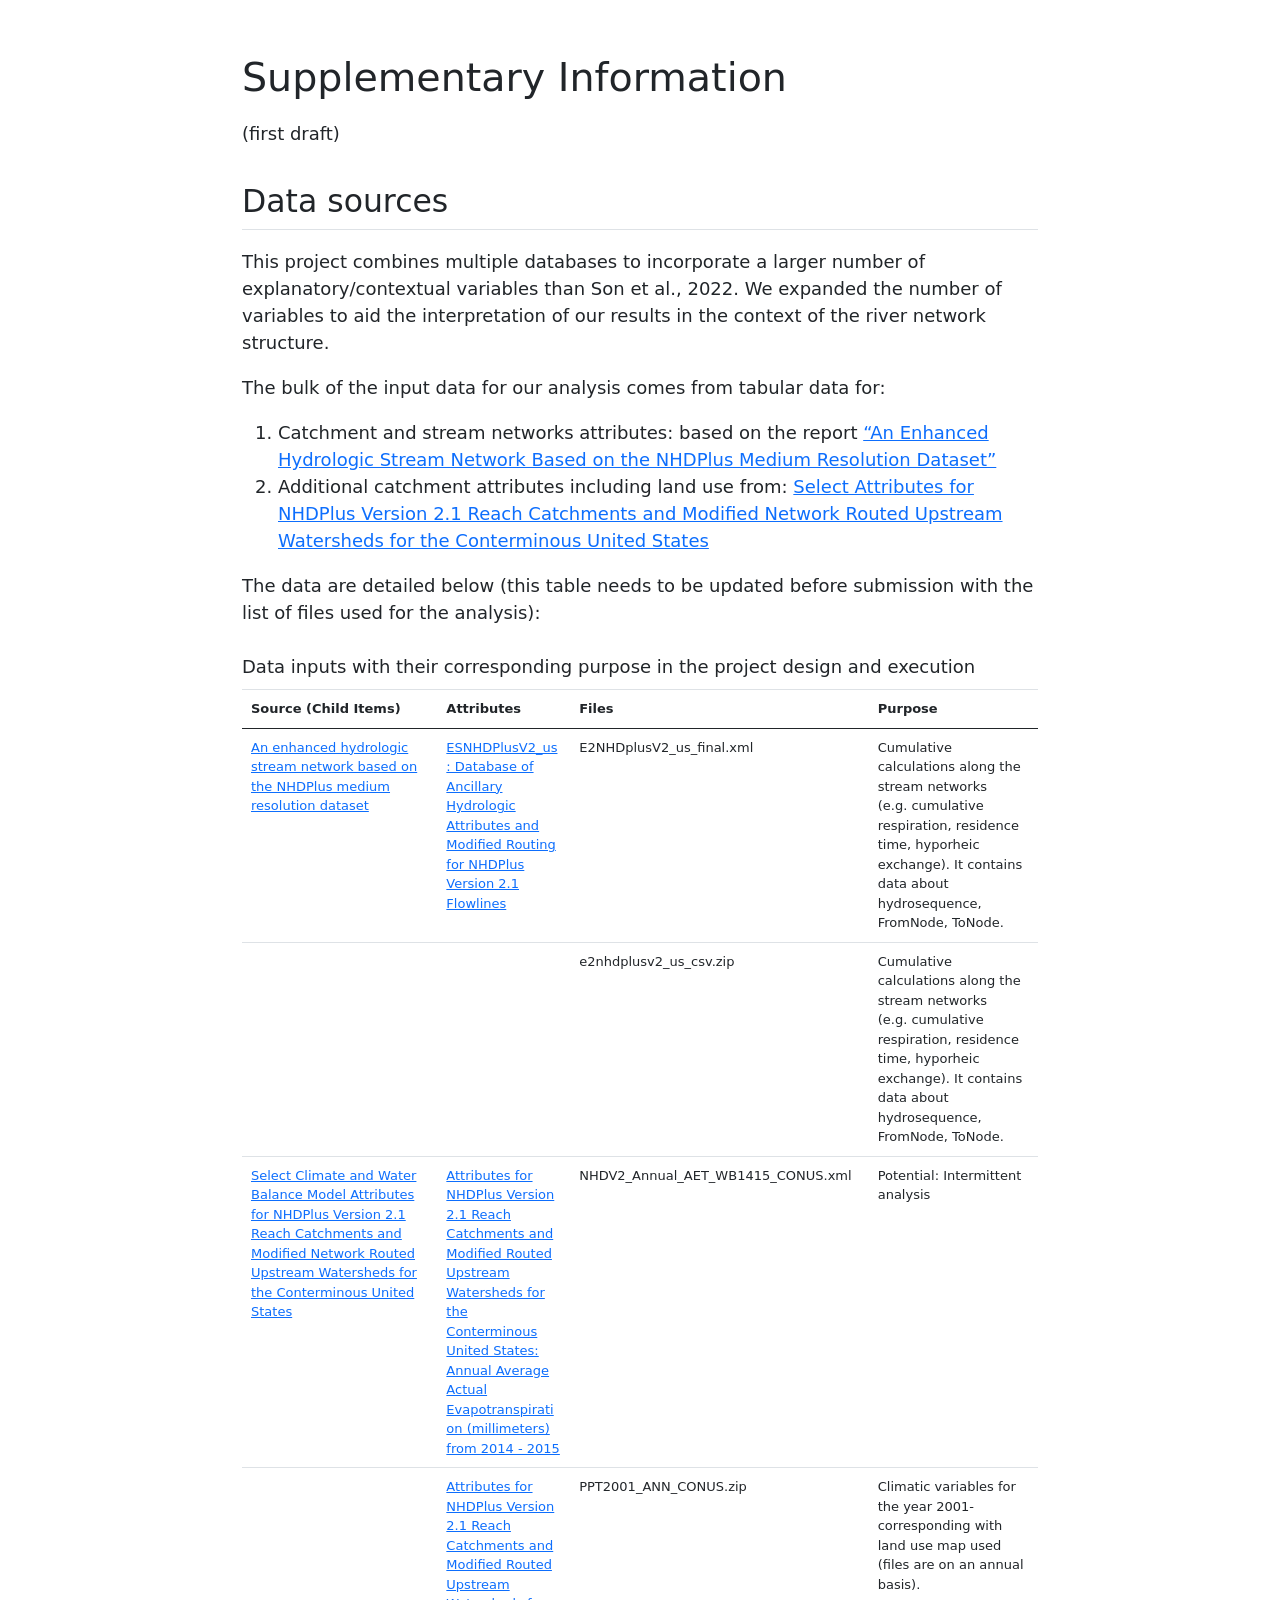
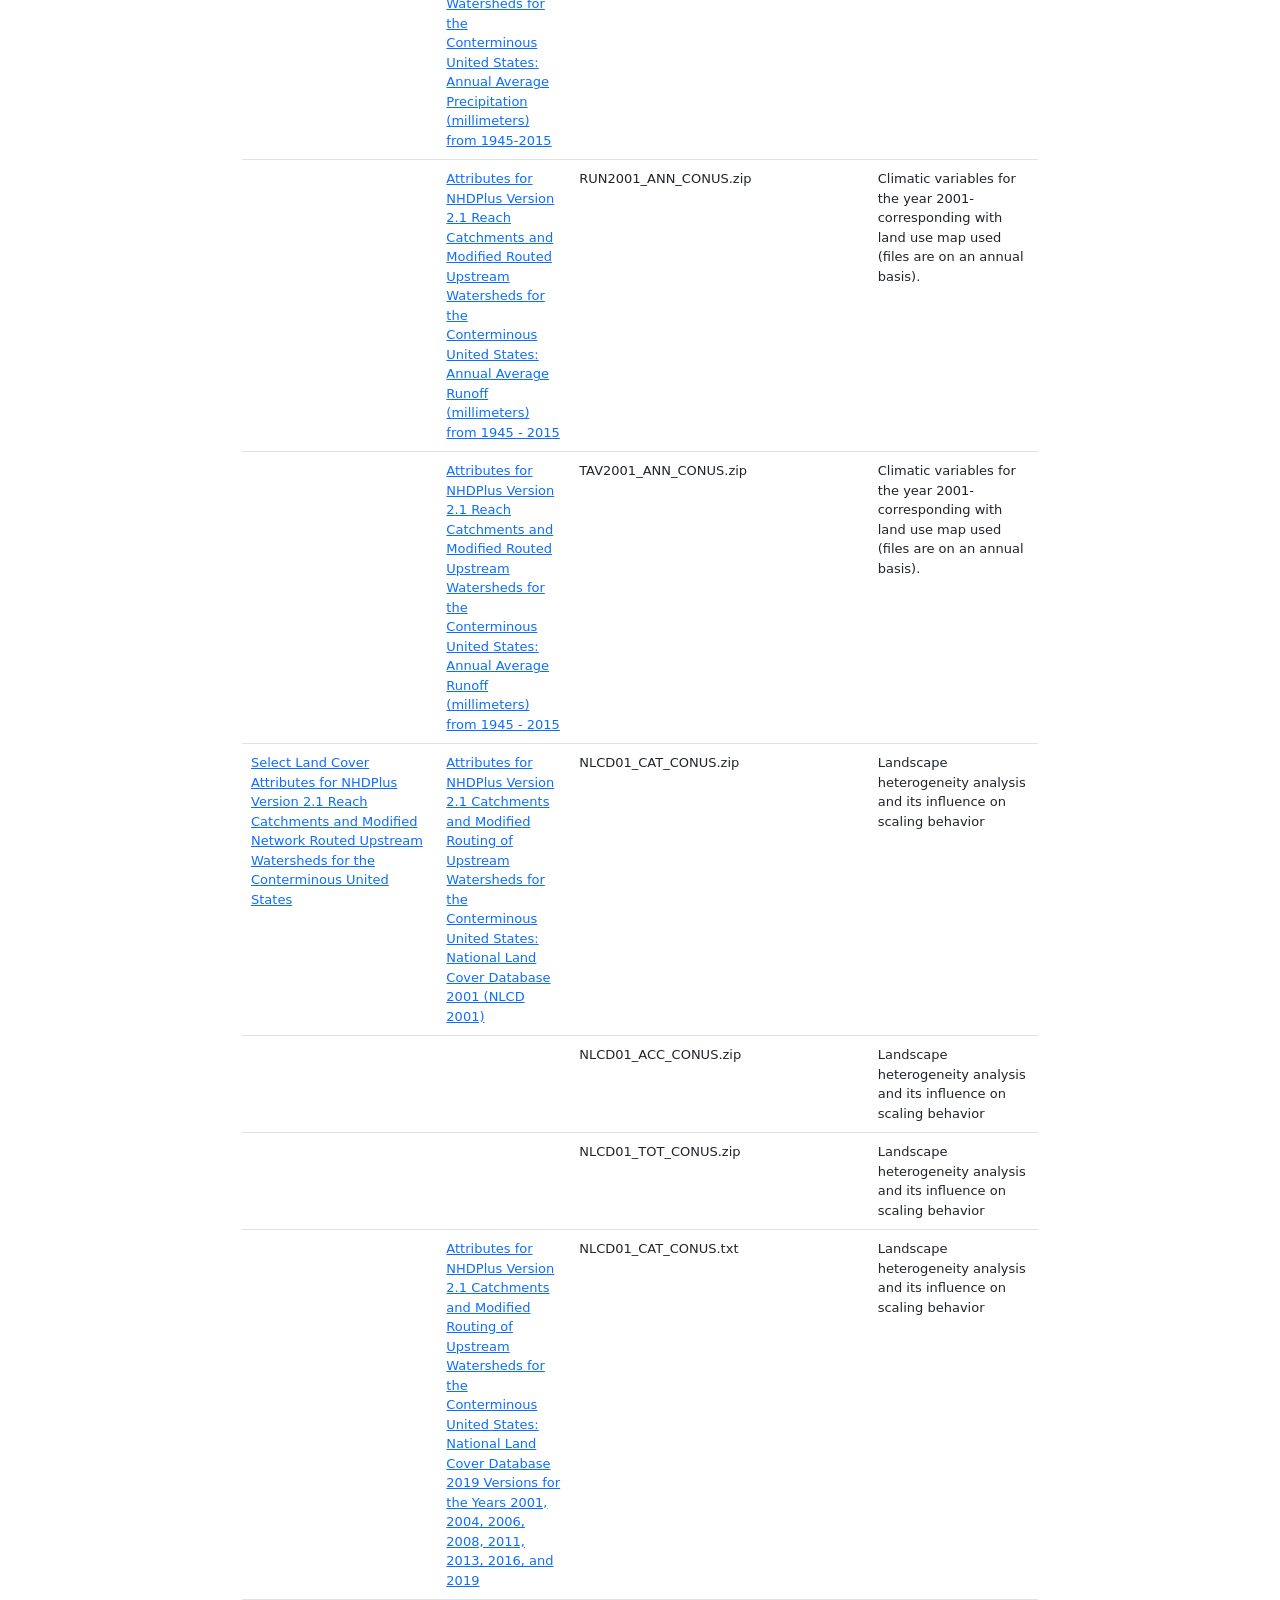
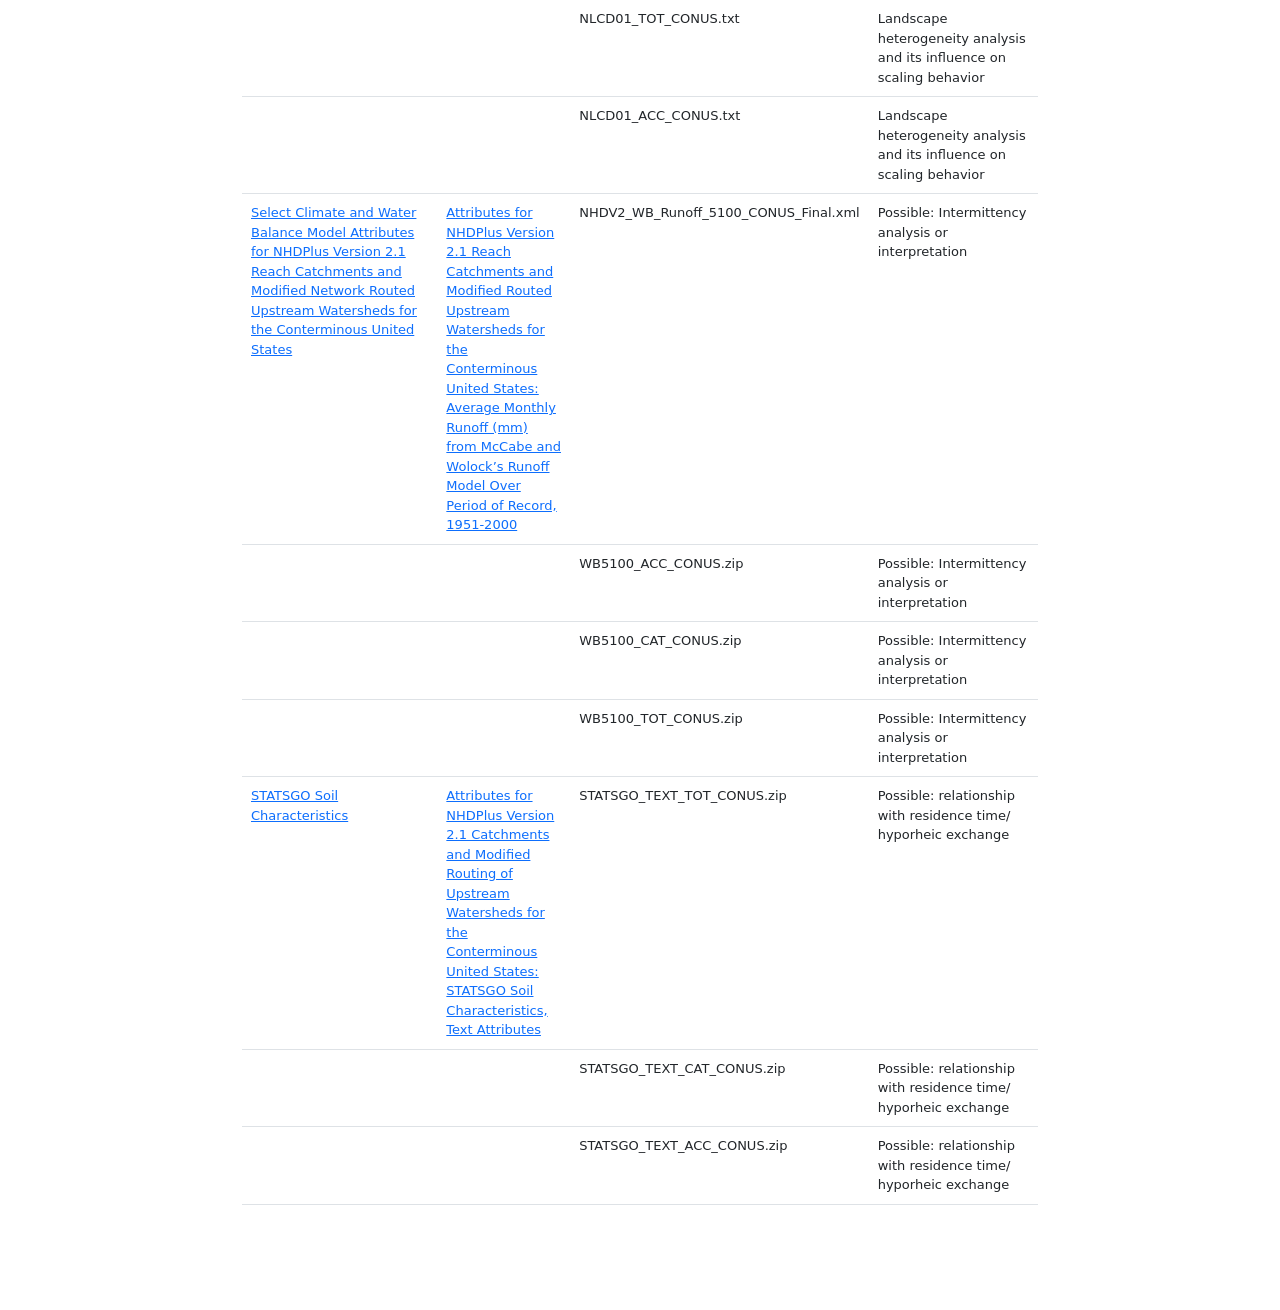
<file: supplementary_information/supplements_first_draft.html>
<!DOCTYPE html>
<html xmlns="http://www.w3.org/1999/xhtml" lang="en" xml:lang="en"><head>

<meta charset="utf-8">
<meta name="generator" content="quarto-1.2.269">

<meta name="viewport" content="width=device-width, initial-scale=1.0, user-scalable=yes">


<title>supplements_first_draft</title>
<style>
code{white-space: pre-wrap;}
span.smallcaps{font-variant: small-caps;}
div.columns{display: flex; gap: min(4vw, 1.5em);}
div.column{flex: auto; overflow-x: auto;}
div.hanging-indent{margin-left: 1.5em; text-indent: -1.5em;}
ul.task-list{list-style: none;}
ul.task-list li input[type="checkbox"] {
  width: 0.8em;
  margin: 0 0.8em 0.2em -1.6em;
  vertical-align: middle;
}
</style>


<script src="supplements_first_draft_files/libs/clipboard/clipboard.min.js"></script>
<script src="supplements_first_draft_files/libs/quarto-html/quarto.js"></script>
<script src="supplements_first_draft_files/libs/quarto-html/popper.min.js"></script>
<script src="supplements_first_draft_files/libs/quarto-html/tippy.umd.min.js"></script>
<script src="supplements_first_draft_files/libs/quarto-html/anchor.min.js"></script>
<link href="supplements_first_draft_files/libs/quarto-html/tippy.css" rel="stylesheet">
<link href="supplements_first_draft_files/libs/quarto-html/quarto-syntax-highlighting.css" rel="stylesheet" id="quarto-text-highlighting-styles">
<script src="supplements_first_draft_files/libs/bootstrap/bootstrap.min.js"></script>
<link href="supplements_first_draft_files/libs/bootstrap/bootstrap-icons.css" rel="stylesheet">
<link href="supplements_first_draft_files/libs/bootstrap/bootstrap.min.css" rel="stylesheet" id="quarto-bootstrap" data-mode="light">


</head>

<body class="fullcontent">

<div id="quarto-content" class="page-columns page-rows-contents page-layout-article">

<main class="content" id="quarto-document-content">




<style scoped="">
table {
  font-size: 13px;
}
</style>
<style type="text/css">
caption, .table-caption {
  text-align: left;
}
</style>
<section id="supplementary-information" class="level1">
<h1>Supplementary Information</h1>
<p>(first draft)</p>
<section id="data-sources" class="level2">
<h2 class="anchored" data-anchor-id="data-sources">Data sources</h2>
<p>This project combines multiple databases to incorporate a larger number of explanatory/contextual variables than Son et al., 2022. We expanded the number of variables to aid the interpretation of our results in the context of the river network structure.</p>
<p>The bulk of the input data for our analysis comes from tabular data for:</p>
<ol type="1">
<li>Catchment and stream networks attributes: based on the report <a href="https://pubs.usgs.gov/sir/2019/5127/sir20195127.pdf">“An Enhanced Hydrologic Stream Network Based on the NHDPlus Medium Resolution Dataset”</a></li>
<li>Additional catchment attributes including land use from: <a href="https://www.sciencebase.gov/catalog/item/5669a79ee4b08895842a1d47">Select Attributes for NHDPlus Version 2.1 Reach Catchments and Modified Network Routed Upstream Watersheds for the Conterminous United States</a></li>
</ol>
<p>The data are detailed below (this table needs to be updated before submission with the list of files used for the analysis):</p>
<table class="table">
<caption>Data inputs with their corresponding purpose in the project design and execution</caption>
<colgroup>
<col style="width: 35%">
<col style="width: 20%">
<col style="width: 20%">
<col style="width: 25%">
</colgroup>
<thead>
<tr class="header">
<th>Source (Child Items)</th>
<th>Attributes</th>
<th>Files</th>
<th>Purpose</th>
</tr>
</thead>
<tbody>
<tr class="odd">
<td><a href="https://www.usgs.gov/publications/enhanced-hydrologic-stream-network-based-nhdplus-medium-resolution-dataset">An enhanced hydrologic stream network based on the NHDPlus medium resolution dataset</a></td>
<td><a href="https://www.sciencebase.gov/catalog/item/5d16509ee4b0941bde5d8ffe">ESNHDPlusV2_us: Database of Ancillary Hydrologic Attributes and Modified Routing for NHDPlus Version 2.1 Flowlines</a></td>
<td>E2NHDplusV2_us_final.xml</td>
<td>Cumulative calculations along the stream networks (e.g.&nbsp;cumulative respiration, residence time, hyporheic exchange). It contains data about hydrosequence, FromNode, ToNode.</td>
</tr>
<tr class="even">
<td></td>
<td></td>
<td>e2nhdplusv2_us_csv.zip</td>
<td>Cumulative calculations along the stream networks (e.g.&nbsp;cumulative respiration, residence time, hyporheic exchange). It contains data about hydrosequence, FromNode, ToNode.</td>
</tr>
<tr class="odd">
<td><a href="https://www.sciencebase.gov/catalog/item/566f6c76e4b09cfe53ca77fe" title="Select Climate and Water Balance Model Attributes for NHDPlus Version 2.1 Reach Catchments and Modified Network Routed Upstream Watersheds for the Conterminous United States">Select Climate and Water Balance Model Attributes for NHDPlus Version 2.1 Reach Catchments and Modified Network Routed Upstream Watersheds for the Conterminous United States</a></td>
<td><a href="https://www.sciencebase.gov/catalog/item/57ffb2c4e4b0824b2d16f4c3" title="Attributes for NHDPlus Version 2.1 Reach Catchments and Modified Routed Upstream Watersheds for the Conterminous United States: Annual Average Actual Evapotranspiration (millimeters) from 2014 - 2015">Attributes for NHDPlus Version 2.1 Reach Catchments and Modified Routed Upstream Watersheds for the Conterminous United States: Annual Average Actual Evapotranspiration (millimeters) from 2014 - 2015</a></td>
<td>NHDV2_Annual_AET_WB1415_CONUS.xml</td>
<td>Potential: Intermittent analysis</td>
</tr>
<tr class="even">
<td></td>
<td><a href="https://www.sciencebase.gov/catalog/item/57bf5c07e4b0f2f0ceb75b1b" title="Attributes for NHDPlus Version 2.1 Reach Catchments and Modified Routed Upstream Watersheds for the Conterminous United States: Annual Average Precipitation (millimeters) from 1945-2015">Attributes for NHDPlus Version 2.1 Reach Catchments and Modified Routed Upstream Watersheds for the Conterminous United States: Annual Average Precipitation (millimeters) from 1945-2015</a></td>
<td>PPT2001_ANN_CONUS.zip</td>
<td>Climatic variables for the year 2001-corresponding with land use map used (files are on an annual basis).</td>
</tr>
<tr class="odd">
<td></td>
<td><a href="https://www.sciencebase.gov/catalog/item/57bf5e25e4b0f2f0ceb75b77" title="Attributes for NHDPlus Version 2.1 Reach Catchments and Modified Routed Upstream Watersheds for the Conterminous United States: Annual Average Runoff (millimeters) from 1945 - 2015">Attributes for NHDPlus Version 2.1 Reach Catchments and Modified Routed Upstream Watersheds for the Conterminous United States: Annual Average Runoff (millimeters) from 1945 - 2015</a></td>
<td>RUN2001_ANN_CONUS.zip</td>
<td>Climatic variables for the year 2001-corresponding with land use map used (files are on an annual basis).</td>
</tr>
<tr class="even">
<td></td>
<td><a href="https://www.sciencebase.gov/catalog/item/57bf5e25e4b0f2f0ceb75b77" title="Attributes for NHDPlus Version 2.1 Reach Catchments and Modified Routed Upstream Watersheds for the Conterminous United States: Annual Average Runoff (millimeters) from 1945 - 2015">Attributes for NHDPlus Version 2.1 Reach Catchments and Modified Routed Upstream Watersheds for the Conterminous United States: Annual Average Runoff (millimeters) from 1945 - 2015</a></td>
<td>TAV2001_ANN_CONUS.zip</td>
<td>Climatic variables for the year 2001-corresponding with land use map used (files are on an annual basis).</td>
</tr>
<tr class="odd">
<td><a href="https://www.sciencebase.gov/catalog/item/5669a834e4b08895842a1d49" title="Select Land Cover Attributes for NHDPlus Version 2.1 Reach Catchments and Modified Network Routed Upstream Watersheds for the Conterminous United States">Select Land Cover Attributes for NHDPlus Version 2.1 Reach Catchments and Modified Network Routed Upstream Watersheds for the Conterminous United States</a></td>
<td><a href="https://www.sciencebase.gov/catalog/item/5761b67de4b04f417c2d30ae" title="Attributes for NHDPlus Version 2.1 Catchments and Modified Routing of Upstream Watersheds for the Conterminous United States: National Land Cover Database 2001 (NLCD 2001)">Attributes for NHDPlus Version 2.1 Catchments and Modified Routing of Upstream Watersheds for the Conterminous United States: National Land Cover Database 2001 (NLCD 2001)</a></td>
<td>NLCD01_CAT_CONUS.zip</td>
<td>Landscape heterogeneity analysis and its influence on scaling behavior</td>
</tr>
<tr class="even">
<td></td>
<td></td>
<td>NLCD01_ACC_CONUS.zip</td>
<td>Landscape heterogeneity analysis and its influence on scaling behavior</td>
</tr>
<tr class="odd">
<td></td>
<td></td>
<td>NLCD01_TOT_CONUS.zip</td>
<td>Landscape heterogeneity analysis and its influence on scaling behavior</td>
</tr>
<tr class="even">
<td></td>
<td><a href="https://www.sciencebase.gov/catalog/item/63935b30d34e0de3a1efe082" title="Attributes for NHDPlus Version 2.1 Catchments and Modified Routing of Upstream Watersheds for the Conterminous United States: National Land Cover Database 2019 Versions for the Years 2001, 2004, 2006, 2008, 2011, 2013, 2016, and 2019">Attributes for NHDPlus Version 2.1 Catchments and Modified Routing of Upstream Watersheds for the Conterminous United States: National Land Cover Database 2019 Versions for the Years 2001, 2004, 2006, 2008, 2011, 2013, 2016, and 2019</a></td>
<td>NLCD01_CAT_CONUS.txt</td>
<td>Landscape heterogeneity analysis and its influence on scaling behavior</td>
</tr>
<tr class="odd">
<td></td>
<td></td>
<td>NLCD01_TOT_CONUS.txt</td>
<td>Landscape heterogeneity analysis and its influence on scaling behavior</td>
</tr>
<tr class="even">
<td></td>
<td></td>
<td>NLCD01_ACC_CONUS.txt</td>
<td>Landscape heterogeneity analysis and its influence on scaling behavior</td>
</tr>
<tr class="odd">
<td><a href="https://www.sciencebase.gov/catalog/item/566f6c76e4b09cfe53ca77fe" title="Select Climate and Water Balance Model Attributes for NHDPlus Version 2.1 Reach Catchments and Modified Network Routed Upstream Watersheds for the Conterminous United States">Select Climate and Water Balance Model Attributes for NHDPlus Version 2.1 Reach Catchments and Modified Network Routed Upstream Watersheds for the Conterminous United States</a></td>
<td><a href="https://www.sciencebase.gov/catalog/item/573b5344e4b0dae0d5e3ad9c" title="Attributes for NHDPlus Version 2.1 Reach Catchments and Modified Routed Upstream Watersheds for the Conterminous United States: Average Monthly Runoff (mm) from McCabe and Wolock's Runoff Model Over Period of Record, 1951-2000">Attributes for NHDPlus Version 2.1 Reach Catchments and Modified Routed Upstream Watersheds for the Conterminous United States: Average Monthly Runoff (mm) from McCabe and Wolock’s Runoff Model Over Period of Record, 1951-2000</a></td>
<td>NHDV2_WB_Runoff_5100_CONUS_Final.xml</td>
<td>Possible: Intermittency analysis or interpretation</td>
</tr>
<tr class="even">
<td></td>
<td></td>
<td>WB5100_ACC_CONUS.zip</td>
<td>Possible: Intermittency analysis or interpretation</td>
</tr>
<tr class="odd">
<td></td>
<td></td>
<td>WB5100_CAT_CONUS.zip</td>
<td>Possible: Intermittency analysis or interpretation</td>
</tr>
<tr class="even">
<td></td>
<td></td>
<td>WB5100_TOT_CONUS.zip</td>
<td>Possible: Intermittency analysis or interpretation</td>
</tr>
<tr class="odd">
<td><a href="https://www.sciencebase.gov/catalog/item/5728d6ace4b0b13d3918a992" title="STATSGO Soil Characteristics">STATSGO Soil Characteristics</a></td>
<td><a href="https://www.sciencebase.gov/catalog/item/5728dd46e4b0b13d3918a9a7" title="Attributes for NHDPlus Version 2.1 Catchments and Modified Routing of Upstream Watersheds for the Conterminous United States: STATSGO Soil Characteristics, Text Attributes">Attributes for NHDPlus Version 2.1 Catchments and Modified Routing of Upstream Watersheds for the Conterminous United States: STATSGO Soil Characteristics, Text Attributes</a></td>
<td>STATSGO_TEXT_TOT_CONUS.zip</td>
<td>Possible: relationship with residence time/ hyporheic exchange</td>
</tr>
<tr class="even">
<td></td>
<td></td>
<td>STATSGO_TEXT_CAT_CONUS.zip</td>
<td>Possible: relationship with residence time/ hyporheic exchange</td>
</tr>
<tr class="odd">
<td></td>
<td></td>
<td>STATSGO_TEXT_ACC_CONUS.zip</td>
<td>Possible: relationship with residence time/ hyporheic exchange</td>
</tr>
</tbody>
</table>
</section>
</section>

</main>
<!-- /main column -->
<script id="quarto-html-after-body" type="application/javascript">
window.document.addEventListener("DOMContentLoaded", function (event) {
  const toggleBodyColorMode = (bsSheetEl) => {
    const mode = bsSheetEl.getAttribute("data-mode");
    const bodyEl = window.document.querySelector("body");
    if (mode === "dark") {
      bodyEl.classList.add("quarto-dark");
      bodyEl.classList.remove("quarto-light");
    } else {
      bodyEl.classList.add("quarto-light");
      bodyEl.classList.remove("quarto-dark");
    }
  }
  const toggleBodyColorPrimary = () => {
    const bsSheetEl = window.document.querySelector("link#quarto-bootstrap");
    if (bsSheetEl) {
      toggleBodyColorMode(bsSheetEl);
    }
  }
  toggleBodyColorPrimary();  
  const icon = "";
  const anchorJS = new window.AnchorJS();
  anchorJS.options = {
    placement: 'right',
    icon: icon
  };
  anchorJS.add('.anchored');
  const clipboard = new window.ClipboardJS('.code-copy-button', {
    target: function(trigger) {
      return trigger.previousElementSibling;
    }
  });
  clipboard.on('success', function(e) {
    // button target
    const button = e.trigger;
    // don't keep focus
    button.blur();
    // flash "checked"
    button.classList.add('code-copy-button-checked');
    var currentTitle = button.getAttribute("title");
    button.setAttribute("title", "Copied!");
    let tooltip;
    if (window.bootstrap) {
      button.setAttribute("data-bs-toggle", "tooltip");
      button.setAttribute("data-bs-placement", "left");
      button.setAttribute("data-bs-title", "Copied!");
      tooltip = new bootstrap.Tooltip(button, 
        { trigger: "manual", 
          customClass: "code-copy-button-tooltip",
          offset: [0, -8]});
      tooltip.show();    
    }
    setTimeout(function() {
      if (tooltip) {
        tooltip.hide();
        button.removeAttribute("data-bs-title");
        button.removeAttribute("data-bs-toggle");
        button.removeAttribute("data-bs-placement");
      }
      button.setAttribute("title", currentTitle);
      button.classList.remove('code-copy-button-checked');
    }, 1000);
    // clear code selection
    e.clearSelection();
  });
  function tippyHover(el, contentFn) {
    const config = {
      allowHTML: true,
      content: contentFn,
      maxWidth: 500,
      delay: 100,
      arrow: false,
      appendTo: function(el) {
          return el.parentElement;
      },
      interactive: true,
      interactiveBorder: 10,
      theme: 'quarto',
      placement: 'bottom-start'
    };
    window.tippy(el, config); 
  }
  const noterefs = window.document.querySelectorAll('a[role="doc-noteref"]');
  for (var i=0; i<noterefs.length; i++) {
    const ref = noterefs[i];
    tippyHover(ref, function() {
      // use id or data attribute instead here
      let href = ref.getAttribute('data-footnote-href') || ref.getAttribute('href');
      try { href = new URL(href).hash; } catch {}
      const id = href.replace(/^#\/?/, "");
      const note = window.document.getElementById(id);
      return note.innerHTML;
    });
  }
  const findCites = (el) => {
    const parentEl = el.parentElement;
    if (parentEl) {
      const cites = parentEl.dataset.cites;
      if (cites) {
        return {
          el,
          cites: cites.split(' ')
        };
      } else {
        return findCites(el.parentElement)
      }
    } else {
      return undefined;
    }
  };
  var bibliorefs = window.document.querySelectorAll('a[role="doc-biblioref"]');
  for (var i=0; i<bibliorefs.length; i++) {
    const ref = bibliorefs[i];
    const citeInfo = findCites(ref);
    if (citeInfo) {
      tippyHover(citeInfo.el, function() {
        var popup = window.document.createElement('div');
        citeInfo.cites.forEach(function(cite) {
          var citeDiv = window.document.createElement('div');
          citeDiv.classList.add('hanging-indent');
          citeDiv.classList.add('csl-entry');
          var biblioDiv = window.document.getElementById('ref-' + cite);
          if (biblioDiv) {
            citeDiv.innerHTML = biblioDiv.innerHTML;
          }
          popup.appendChild(citeDiv);
        });
        return popup.innerHTML;
      });
    }
  }
});
</script>
</div> <!-- /content -->



</body></html>
</file>
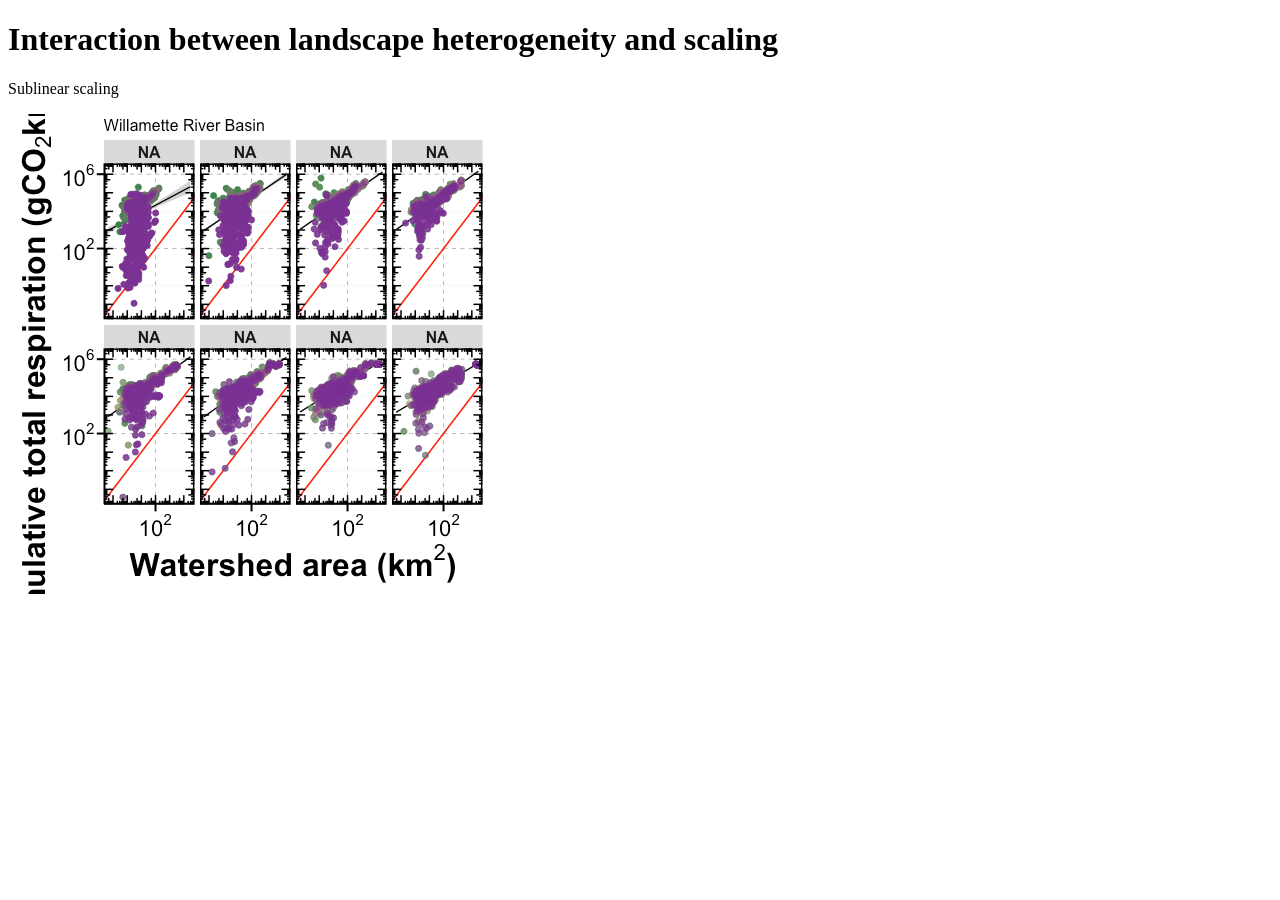
<file: scaling_results_interpretation/results/example_output.html>
<!DOCTYPE html>
<html lang="en">
<head>
<meta charset="utf-8"/>
<style>body{background-color:white;}</style>


</head>
<body>
<h1>Interaction between landscape heterogeneity and scaling</h1>
<p>Sublinear scaling</p>
<img src="[data-uri]">
</body>
</html>
</file>
<file: lit_review/our_knowledge_base_files/libs/quarto-html/tippy.css>
.tippy-box[data-animation=fade][data-state=hidden]{opacity:0}[data-tippy-root]{max-width:calc(100vw - 10px)}.tippy-box{position:relative;background-color:#333;color:#fff;border-radius:4px;font-size:14px;line-height:1.4;white-space:normal;outline:0;transition-property:transform,visibility,opacity}.tippy-box[data-placement^=top]>.tippy-arrow{bottom:0}.tippy-box[data-placement^=top]>.tippy-arrow:before{bottom:-7px;left:0;border-width:8px 8px 0;border-top-color:initial;transform-origin:center top}.tippy-box[data-placement^=bottom]>.tippy-arrow{top:0}.tippy-box[data-placement^=bottom]>.tippy-arrow:before{top:-7px;left:0;border-width:0 8px 8px;border-bottom-color:initial;transform-origin:center bottom}.tippy-box[data-placement^=left]>.tippy-arrow{right:0}.tippy-box[data-placement^=left]>.tippy-arrow:before{border-width:8px 0 8px 8px;border-left-color:initial;right:-7px;transform-origin:center left}.tippy-box[data-placement^=right]>.tippy-arrow{left:0}.tippy-box[data-placement^=right]>.tippy-arrow:before{left:-7px;border-width:8px 8px 8px 0;border-right-color:initial;transform-origin:center right}.tippy-box[data-inertia][data-state=visible]{transition-timing-function:cubic-bezier(.54,1.5,.38,1.11)}.tippy-arrow{width:16px;height:16px;color:#333}.tippy-arrow:before{content:"";position:absolute;border-color:transparent;border-style:solid}.tippy-content{position:relative;padding:5px 9px;z-index:1}
</file>
<file: lit_review/our_knowledge_base_files/libs/quarto-html/quarto-syntax-highlighting.css>
/* quarto syntax highlight colors */
:root {
  --quarto-hl-ot-color: #003B4F;
  --quarto-hl-at-color: #657422;
  --quarto-hl-ss-color: #20794D;
  --quarto-hl-an-color: #5E5E5E;
  --quarto-hl-fu-color: #4758AB;
  --quarto-hl-st-color: #20794D;
  --quarto-hl-cf-color: #003B4F;
  --quarto-hl-op-color: #5E5E5E;
  --quarto-hl-er-color: #AD0000;
  --quarto-hl-bn-color: #AD0000;
  --quarto-hl-al-color: #AD0000;
  --quarto-hl-va-color: #111111;
  --quarto-hl-bu-color: inherit;
  --quarto-hl-ex-color: inherit;
  --quarto-hl-pp-color: #AD0000;
  --quarto-hl-in-color: #5E5E5E;
  --quarto-hl-vs-color: #20794D;
  --quarto-hl-wa-color: #5E5E5E;
  --quarto-hl-do-color: #5E5E5E;
  --quarto-hl-im-color: #00769E;
  --quarto-hl-ch-color: #20794D;
  --quarto-hl-dt-color: #AD0000;
  --quarto-hl-fl-color: #AD0000;
  --quarto-hl-co-color: #5E5E5E;
  --quarto-hl-cv-color: #5E5E5E;
  --quarto-hl-cn-color: #8f5902;
  --quarto-hl-sc-color: #5E5E5E;
  --quarto-hl-dv-color: #AD0000;
  --quarto-hl-kw-color: #003B4F;
}

/* other quarto variables */
:root {
  --quarto-font-monospace: SFMono-Regular, Menlo, Monaco, Consolas, "Liberation Mono", "Courier New", monospace;
}

pre > code.sourceCode > span {
  color: #003B4F;
}

code span {
  color: #003B4F;
}

code.sourceCode > span {
  color: #003B4F;
}

div.sourceCode,
div.sourceCode pre.sourceCode {
  color: #003B4F;
}

code span.ot {
  color: #003B4F;
}

code span.at {
  color: #657422;
}

code span.ss {
  color: #20794D;
}

code span.an {
  color: #5E5E5E;
}

code span.fu {
  color: #4758AB;
}

code span.st {
  color: #20794D;
}

code span.cf {
  color: #003B4F;
}

code span.op {
  color: #5E5E5E;
}

code span.er {
  color: #AD0000;
}

code span.bn {
  color: #AD0000;
}

code span.al {
  color: #AD0000;
}

code span.va {
  color: #111111;
}

code span.pp {
  color: #AD0000;
}

code span.in {
  color: #5E5E5E;
}

code span.vs {
  color: #20794D;
}

code span.wa {
  color: #5E5E5E;
  font-style: italic;
}

code span.do {
  color: #5E5E5E;
  font-style: italic;
}

code span.im {
  color: #00769E;
}

code span.ch {
  color: #20794D;
}

code span.dt {
  color: #AD0000;
}

code span.fl {
  color: #AD0000;
}

code span.co {
  color: #5E5E5E;
}

code span.cv {
  color: #5E5E5E;
  font-style: italic;
}

code span.cn {
  color: #8f5902;
}

code span.sc {
  color: #5E5E5E;
}

code span.dv {
  color: #AD0000;
}

code span.kw {
  color: #003B4F;
}

.prevent-inlining {
  content: "</";
}

/*# sourceMappingURL=debc5d5d77c3f9108843748ff7464032.css.map */
</file>
<file: supplementary_information/supplements_first_draft_files/libs/quarto-html/tippy.css>
.tippy-box[data-animation=fade][data-state=hidden]{opacity:0}[data-tippy-root]{max-width:calc(100vw - 10px)}.tippy-box{position:relative;background-color:#333;color:#fff;border-radius:4px;font-size:14px;line-height:1.4;white-space:normal;outline:0;transition-property:transform,visibility,opacity}.tippy-box[data-placement^=top]>.tippy-arrow{bottom:0}.tippy-box[data-placement^=top]>.tippy-arrow:before{bottom:-7px;left:0;border-width:8px 8px 0;border-top-color:initial;transform-origin:center top}.tippy-box[data-placement^=bottom]>.tippy-arrow{top:0}.tippy-box[data-placement^=bottom]>.tippy-arrow:before{top:-7px;left:0;border-width:0 8px 8px;border-bottom-color:initial;transform-origin:center bottom}.tippy-box[data-placement^=left]>.tippy-arrow{right:0}.tippy-box[data-placement^=left]>.tippy-arrow:before{border-width:8px 0 8px 8px;border-left-color:initial;right:-7px;transform-origin:center left}.tippy-box[data-placement^=right]>.tippy-arrow{left:0}.tippy-box[data-placement^=right]>.tippy-arrow:before{left:-7px;border-width:8px 8px 8px 0;border-right-color:initial;transform-origin:center right}.tippy-box[data-inertia][data-state=visible]{transition-timing-function:cubic-bezier(.54,1.5,.38,1.11)}.tippy-arrow{width:16px;height:16px;color:#333}.tippy-arrow:before{content:"";position:absolute;border-color:transparent;border-style:solid}.tippy-content{position:relative;padding:5px 9px;z-index:1}
</file>
<file: supplementary_information/supplements_first_draft_files/libs/quarto-html/quarto-syntax-highlighting.css>
/* quarto syntax highlight colors */
:root {
  --quarto-hl-ot-color: #003B4F;
  --quarto-hl-at-color: #657422;
  --quarto-hl-ss-color: #20794D;
  --quarto-hl-an-color: #5E5E5E;
  --quarto-hl-fu-color: #4758AB;
  --quarto-hl-st-color: #20794D;
  --quarto-hl-cf-color: #003B4F;
  --quarto-hl-op-color: #5E5E5E;
  --quarto-hl-er-color: #AD0000;
  --quarto-hl-bn-color: #AD0000;
  --quarto-hl-al-color: #AD0000;
  --quarto-hl-va-color: #111111;
  --quarto-hl-bu-color: inherit;
  --quarto-hl-ex-color: inherit;
  --quarto-hl-pp-color: #AD0000;
  --quarto-hl-in-color: #5E5E5E;
  --quarto-hl-vs-color: #20794D;
  --quarto-hl-wa-color: #5E5E5E;
  --quarto-hl-do-color: #5E5E5E;
  --quarto-hl-im-color: #00769E;
  --quarto-hl-ch-color: #20794D;
  --quarto-hl-dt-color: #AD0000;
  --quarto-hl-fl-color: #AD0000;
  --quarto-hl-co-color: #5E5E5E;
  --quarto-hl-cv-color: #5E5E5E;
  --quarto-hl-cn-color: #8f5902;
  --quarto-hl-sc-color: #5E5E5E;
  --quarto-hl-dv-color: #AD0000;
  --quarto-hl-kw-color: #003B4F;
}

/* other quarto variables */
:root {
  --quarto-font-monospace: SFMono-Regular, Menlo, Monaco, Consolas, "Liberation Mono", "Courier New", monospace;
}

pre > code.sourceCode > span {
  color: #003B4F;
}

code span {
  color: #003B4F;
}

code.sourceCode > span {
  color: #003B4F;
}

div.sourceCode,
div.sourceCode pre.sourceCode {
  color: #003B4F;
}

code span.ot {
  color: #003B4F;
}

code span.at {
  color: #657422;
}

code span.ss {
  color: #20794D;
}

code span.an {
  color: #5E5E5E;
}

code span.fu {
  color: #4758AB;
}

code span.st {
  color: #20794D;
}

code span.cf {
  color: #003B4F;
}

code span.op {
  color: #5E5E5E;
}

code span.er {
  color: #AD0000;
}

code span.bn {
  color: #AD0000;
}

code span.al {
  color: #AD0000;
}

code span.va {
  color: #111111;
}

code span.pp {
  color: #AD0000;
}

code span.in {
  color: #5E5E5E;
}

code span.vs {
  color: #20794D;
}

code span.wa {
  color: #5E5E5E;
  font-style: italic;
}

code span.do {
  color: #5E5E5E;
  font-style: italic;
}

code span.im {
  color: #00769E;
}

code span.ch {
  color: #20794D;
}

code span.dt {
  color: #AD0000;
}

code span.fl {
  color: #AD0000;
}

code span.co {
  color: #5E5E5E;
}

code span.cv {
  color: #5E5E5E;
  font-style: italic;
}

code span.cn {
  color: #8f5902;
}

code span.sc {
  color: #5E5E5E;
}

code span.dv {
  color: #AD0000;
}

code span.kw {
  color: #003B4F;
}

.prevent-inlining {
  content: "</";
}

/*# sourceMappingURL=debc5d5d77c3f9108843748ff7464032.css.map */
</file>
